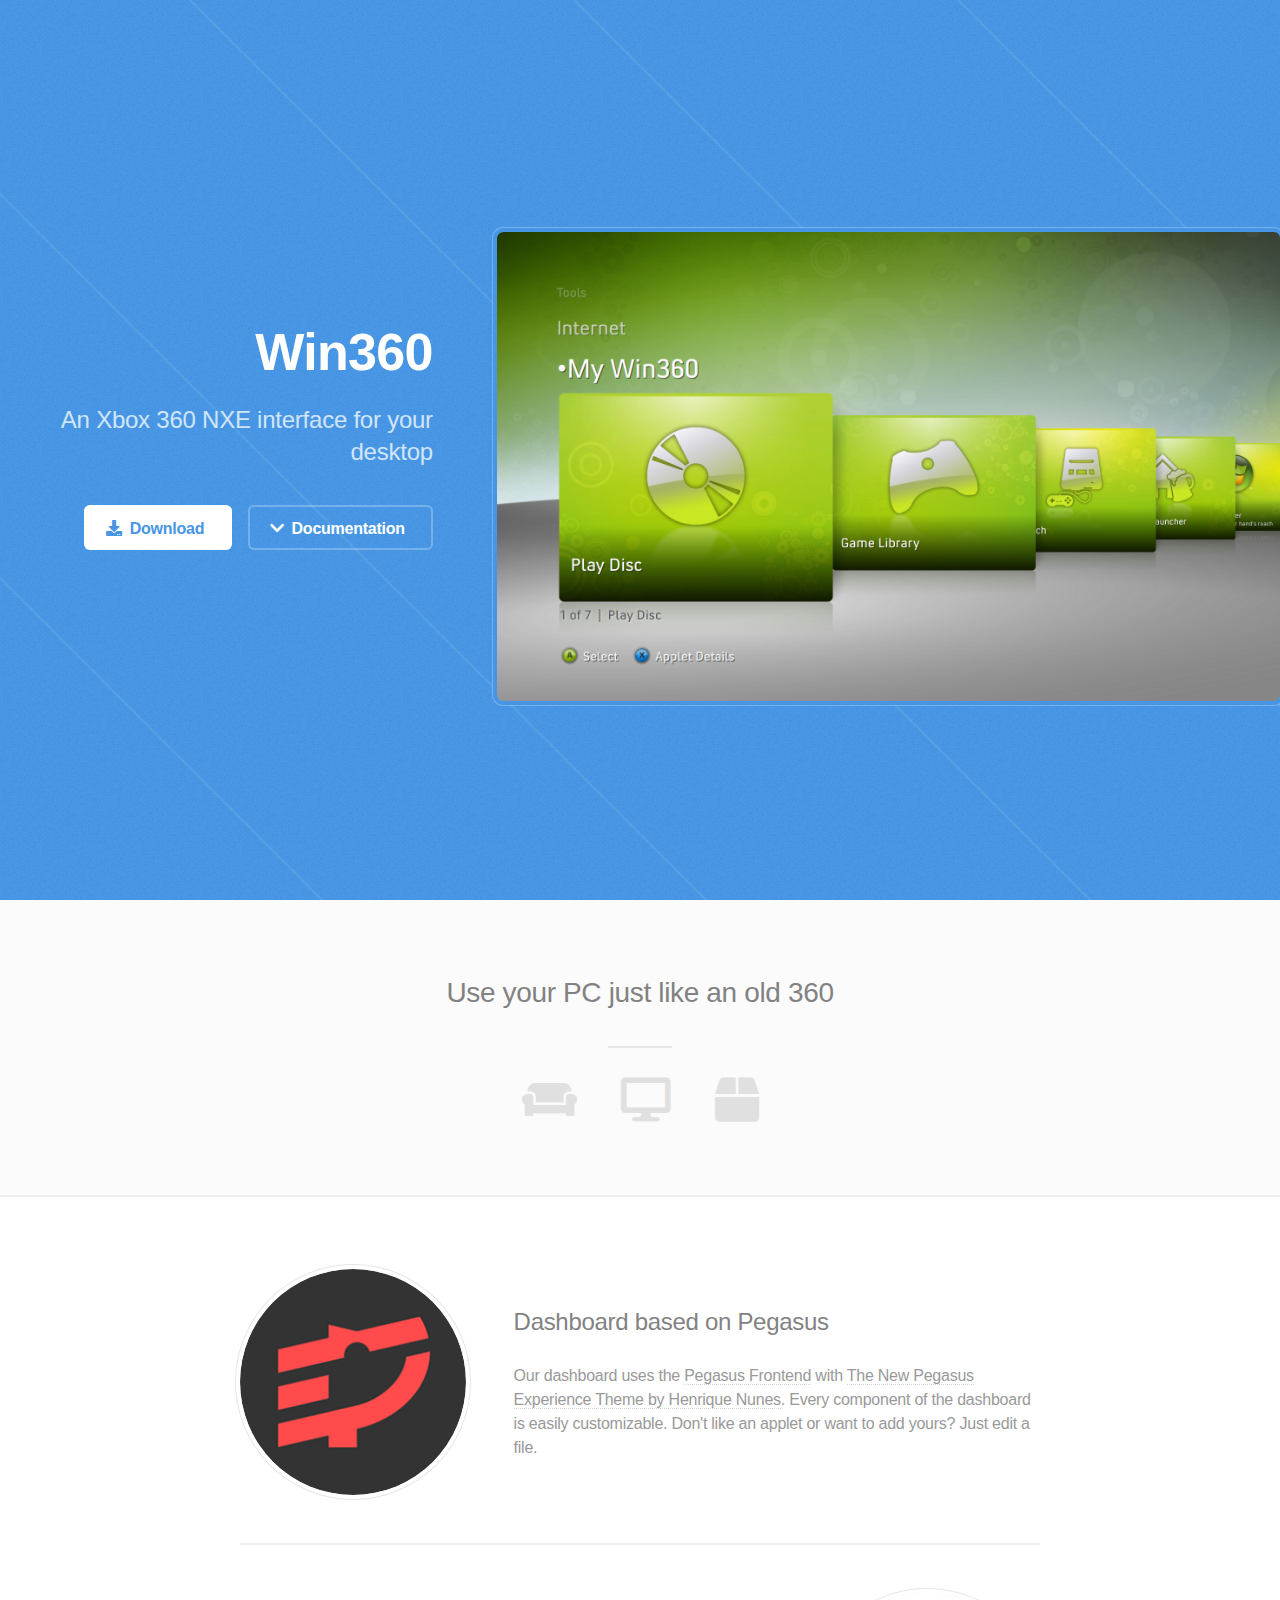
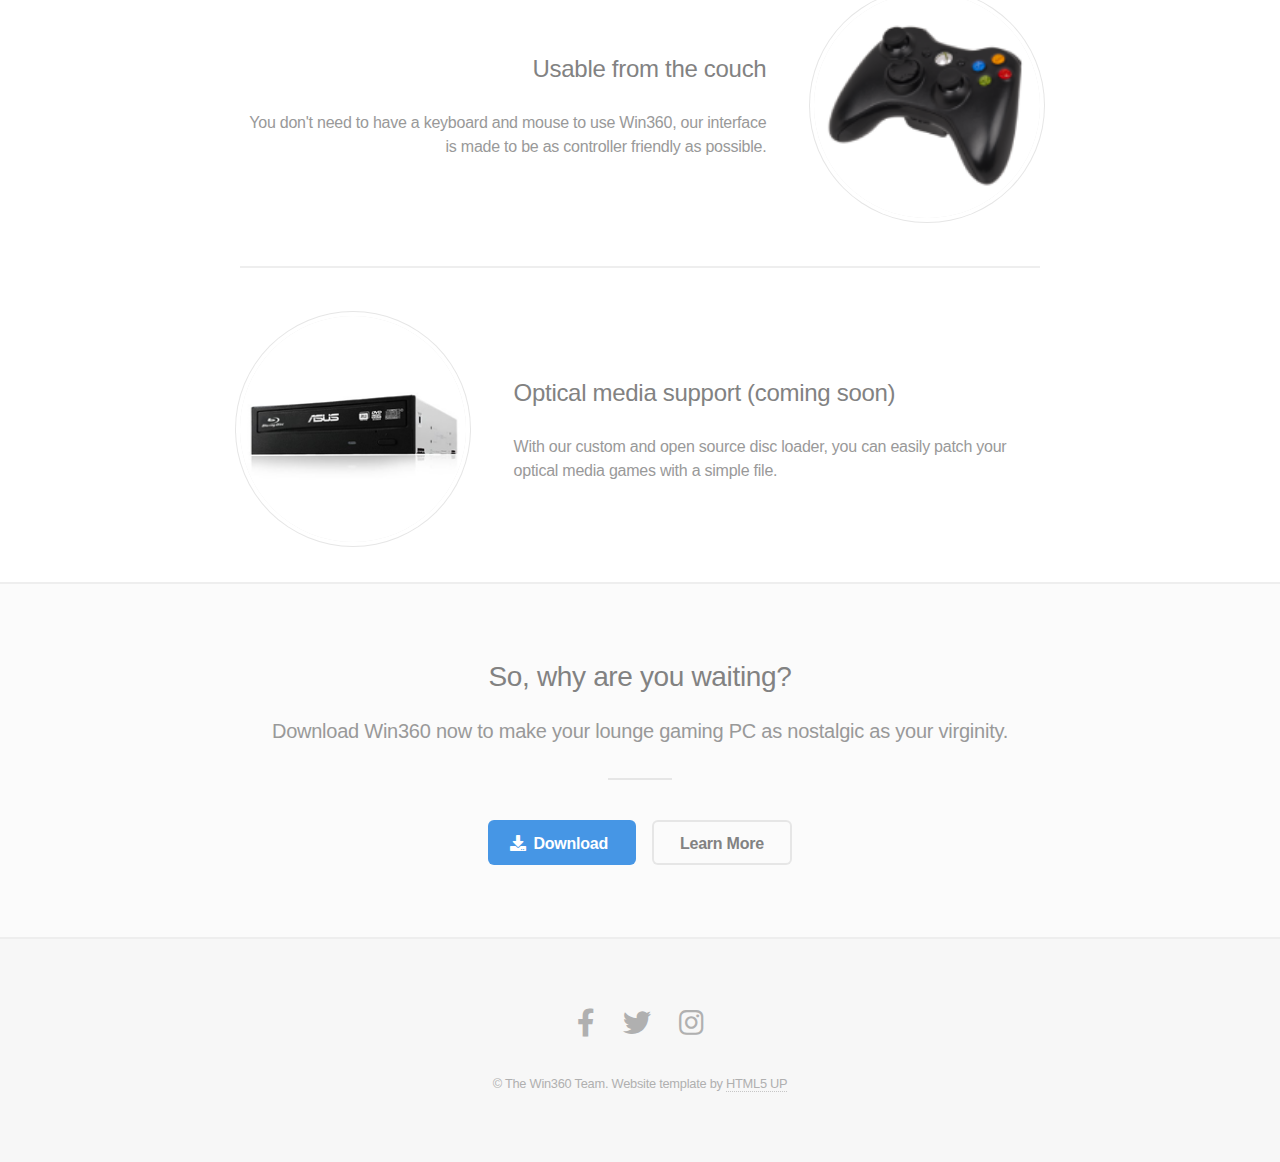
<file: index.html>
<!DOCTYPE HTML>
<!--
	Fractal by HTML5 UP
	html5up.net | @ajlkn
	Free for personal and commercial use under the CCA 3.0 license (html5up.net/license)
-->
<html>
	<head>
		<title>Win360</title>
		<meta charset="utf-8" />
		<meta name="viewport" content="width=device-width, initial-scale=1, user-scalable=no" />
		<link rel="stylesheet" href="assets/css/main.css" />
		<noscript><link rel="stylesheet" href="assets/css/noscript.css" /></noscript>
	</head>
	<body class="is-preload">

		<!-- Header -->
			<header id="header">
				<div class="content">
					<h1><a href="#">Win360</a></h1>
					<p>An Xbox 360 NXE interface for your desktop</p>
					<ul class="actions">
						<li><a href="https://github.com/Win-360/Win360/releases" class="button primary icon solid fa-download">Download</a></li>
						<li><a href="https://docs.win360.eu.org" class="button icon solid fa-chevron-down scrolly">Documentation</a></li>
					</ul>
				</div>
				<div class="image"><div class="inner"><img src="images/dash.png" alt="NXE Dashboard" height="469" /></div></div>
			</header>

		<!-- One -->
			<section id="one" class="wrapper style2 special">
				<header class="major">
					<h2>Use your PC just like an old 360</h2>
				</header>
				<ul class="icons major">
					<li><span class="icon solid fa-couch"><span class="label">On your living room</span></span></li>
					<li><span class="icon solid fa-desktop"><span class="label">On your desk setup</span></span></li>
					<li><span class="icon solid fa-box"><span class="label">On your projects</span></span></li>
				</ul>
			</section>

		<!-- Two -->
			<section id="two" class="wrapper">
				<div class="inner alt">
					<section class="spotlight">
						<div class="image"><img src="images/pegasus.png" alt="The Pegasus Frontend logo" /></div>
						<div class="content">
							<h3>Dashboard based on Pegasus</h3>
							<p>Our dashboard uses the <a href="https://pegasus-frontend.org/" target="_blank">Pegasus Frontend</a> with <a href="https://github.com/riquenunes/pegasus-theme-npe" target="_blank">The New Pegasus Experience Theme by Henrique Nunes</a>. Every component of the dashboard is easily customizable. Don't like an applet or want to add yours? Just edit a file.</p>
						</div>
					</section>
					<section class="spotlight">
						<div class="image"><img src="images/controller.png" alt="An Xbox 360 controller" /></div>
						<div class="content">
							<h3>Usable from the couch</h3>
							<p>You don't need to have a keyboard and mouse to use Win360, our interface is made to be as controller friendly as possible.</p>
						</div>
					</section>
					<section class="spotlight">
						<div class="image"><img src="images/shit.png" alt="An optical media drive" /></div>
						<div class="content">
							<h3>Optical media support (coming soon)</h3>
							<p>With our custom and open source disc loader, you can easily patch your optical media games with a simple file.</p>
						</div>
					</section>
					<!--
					<section class="special">
						<ul class="icons labeled">
							<li><span class="icon solid fa-camera-retro"><span class="label">Ipsum lorem accumsan</span></span></li>
							<li><span class="icon solid fa-sync"><span class="label">Sed vehicula elementum</span></span></li>
							<li><span class="icon solid fa-cloud"><span class="label">Elit fusce consequat</span></span></li>
							<li><span class="icon solid fa-code"><span class="label">Lorem nullam tempus</span></span></li>
							<li><span class="icon solid fa-desktop"><span class="label">Adipiscing amet sapien</span></span></li>
						</ul>
					</section>
					-->
				</div>
			</section>

		<!-- Three -->
			<section id="three" class="wrapper style2 special">
				<header class="major">
					<h2>So, why are you waiting?</h2>
					<p>Download Win360 now to make your lounge gaming PC as nostalgic as your virginity.</p>
				</header>
				<ul class="actions special">
					<li><a href="#" class="button primary icon solid fa-download">Download</a></li>
					<li><a href="#" class="button">Learn More</a></li>
				</ul>
			</section>

		<!-- Four -->
		<!--
			<section id="four" class="wrapper">
				<div class="inner">

					<header class="major">
						<h2>Elements</h2>
					</header>

					<section>
						<h4>Text</h4>
						<p>This is <b>bold</b> and this is <strong>strong</strong>. This is <i>italic</i> and this is <em>emphasized</em>.
						This is <sup>superscript</sup> text and this is <sub>subscript</sub> text.
						This is <u>underlined</u> and this is code: <code>for (;;) { ... }</code>. Finally, <a href="#">this is a link</a>.</p>
						<hr />
						<header>
							<h4>Heading with a Subtitle</h4>
							<p>Lorem ipsum dolor sit amet nullam id egestas urna aliquam</p>
						</header>
						<p>Nunc lacinia ante nunc ac lobortis. Interdum adipiscing gravida odio porttitor sem non mi integer non faucibus ornare mi ut ante amet placerat aliquet. Volutpat eu sed ante lacinia sapien lorem accumsan varius montes viverra nibh in adipiscing blandit tempus accumsan.</p>
						<header>
							<h5>Heading with a Subtitle</h5>
							<p>Lorem ipsum dolor sit amet nullam id egestas urna aliquam</p>
						</header>
						<p>Nunc lacinia ante nunc ac lobortis. Interdum adipiscing gravida odio porttitor sem non mi integer non faucibus ornare mi ut ante amet placerat aliquet. Volutpat eu sed ante lacinia sapien lorem accumsan varius montes viverra nibh in adipiscing blandit tempus accumsan.</p>
						<hr />
						<h2>Heading Level 2</h2>
						<h3>Heading Level 3</h3>
						<h4>Heading Level 4</h4>
						<h5>Heading Level 5</h5>
						<h6>Heading Level 6</h6>
						<hr />
						<h5>Blockquote</h5>
						<blockquote>Fringilla nisl. Donec accumsan interdum nisi, quis tincidunt felis sagittis eget tempus euismod. Vestibulum ante ipsum primis in faucibus vestibulum. Blandit adipiscing eu felis iaculis volutpat ac adipiscing accumsan faucibus. Vestibulum ante ipsum primis in faucibus lorem ipsum dolor sit amet nullam adipiscing eu felis.</blockquote>
						<h5>Preformatted</h5>
						<pre><code>i = 0;

while (!deck.isInOrder()) {
  print 'Iteration ' + i;
  deck.shuffle();
  i++;
}

print 'It took ' + i + ' iterations to sort the deck.';</code></pre>
					</section>

					<section>
						<h4>Lists</h4>
						<div class="row">
							<div class="col-6 col-12-medium">
								<h5>Unordered</h5>
								<ul>
									<li>Dolor pulvinar etiam.</li>
									<li>Sagittis adipiscing.</li>
									<li>Felis enim feugiat.</li>
								</ul>
								<h5>Alternate</h5>
								<ul class="alt">
									<li>Dolor pulvinar etiam.</li>
									<li>Sagittis adipiscing.</li>
									<li>Felis enim feugiat.</li>
								</ul>
							</div>
							<div class="col-6 col-12-medium">
								<h5>Ordered</h5>
								<ol>
									<li>Dolor pulvinar etiam.</li>
									<li>Etiam vel felis viverra.</li>
									<li>Felis enim feugiat.</li>
									<li>Dolor pulvinar etiam.</li>
									<li>Etiam vel felis lorem.</li>
									<li>Felis enim et feugiat.</li>
								</ol>
								<h5>Icons</h5>
								<ul class="icons">
									<li><a href="#" class="icon brands fa-twitter"><span class="label">Twitter</span></a></li>
									<li><a href="#" class="icon brands fa-facebook-f"><span class="label">Facebook</span></a></li>
									<li><a href="#" class="icon brands fa-instagram"><span class="label">Instagram</span></a></li>
									<li><a href="#" class="icon brands fa-github"><span class="label">Github</span></a></li>
								</ul>
							</div>
						</div>
						<h5>Actions</h5>
						<div class="row">
							<div class="col-6 col-12-medium">
								<ul class="actions">
									<li><a href="#" class="button primary">Default</a></li>
									<li><a href="#" class="button">Default</a></li>
								</ul>
								<ul class="actions small">
									<li><a href="#" class="button primary small">Small</a></li>
									<li><a href="#" class="button small">Small</a></li>
								</ul>
								<ul class="actions stacked">
									<li><a href="#" class="button primary">Default</a></li>
									<li><a href="#" class="button">Default</a></li>
								</ul>
								<ul class="actions stacked">
									<li><a href="#" class="button primary small">Small</a></li>
									<li><a href="#" class="button small">Small</a></li>
								</ul>
							</div>
							<div class="col-6 col-12-medium">
								<ul class="actions stacked">
									<li><a href="#" class="button primary fit">Default</a></li>
									<li><a href="#" class="button fit">Default</a></li>
								</ul>
								<ul class="actions stacked">
									<li><a href="#" class="button primary small fit">Small</a></li>
									<li><a href="#" class="button small fit">Small</a></li>
								</ul>
							</div>
						</div>
					</section>

					<section>
						<h4>Table</h4>
						<h5>Default</h5>
						<div class="table-wrapper">
							<table>
								<thead>
									<tr>
										<th>Name</th>
										<th>Description</th>
										<th>Price</th>
									</tr>
								</thead>
								<tbody>
									<tr>
										<td>Item One</td>
										<td>Ante turpis integer aliquet porttitor.</td>
										<td>29.99</td>
									</tr>
									<tr>
										<td>Item Two</td>
										<td>Vis ac commodo adipiscing arcu aliquet.</td>
										<td>19.99</td>
									</tr>
									<tr>
										<td>Item Three</td>
										<td> Morbi faucibus arcu accumsan lorem.</td>
										<td>29.99</td>
									</tr>
									<tr>
										<td>Item Four</td>
										<td>Vitae integer tempus condimentum.</td>
										<td>19.99</td>
									</tr>
									<tr>
										<td>Item Five</td>
										<td>Ante turpis integer aliquet porttitor.</td>
										<td>29.99</td>
									</tr>
								</tbody>
								<tfoot>
									<tr>
										<td colspan="2"></td>
										<td>100.00</td>
									</tr>
								</tfoot>
							</table>
						</div>

						<h5>Alternate</h5>
						<div class="table-wrapper">
							<table class="alt">
								<thead>
									<tr>
										<th>Name</th>
										<th>Description</th>
										<th>Price</th>
									</tr>
								</thead>
								<tbody>
									<tr>
										<td>Item One</td>
										<td>Ante turpis integer aliquet porttitor.</td>
										<td>29.99</td>
									</tr>
									<tr>
										<td>Item Two</td>
										<td>Vis ac commodo adipiscing arcu aliquet.</td>
										<td>19.99</td>
									</tr>
									<tr>
										<td>Item Three</td>
										<td> Morbi faucibus arcu accumsan lorem.</td>
										<td>29.99</td>
									</tr>
									<tr>
										<td>Item Four</td>
										<td>Vitae integer tempus condimentum.</td>
										<td>19.99</td>
									</tr>
									<tr>
										<td>Item Five</td>
										<td>Ante turpis integer aliquet porttitor.</td>
										<td>29.99</td>
									</tr>
								</tbody>
								<tfoot>
									<tr>
										<td colspan="2"></td>
										<td>100.00</td>
									</tr>
								</tfoot>
							</table>
						</div>
					</section>

					<section>
						<h4>Buttons</h4>
						<ul class="actions">
							<li><a href="#" class="button primary">Primary</a></li>
							<li><a href="#" class="button">Default</a></li>
						</ul>
						<ul class="actions">
							<li><a href="#" class="button large">Large</a></li>
							<li><a href="#" class="button">Default</a></li>
							<li><a href="#" class="button small">Small</a></li>
						</ul>
						<ul class="actions fit">
							<li><a href="#" class="button fit">Fit</a></li>
							<li><a href="#" class="button primary fit">Fit</a></li>
							<li><a href="#" class="button fit">Fit</a></li>
						</ul>
						<ul class="actions fit small">
							<li><a href="#" class="button primary fit small">Fit + Small</a></li>
							<li><a href="#" class="button fit small">Fit + Small</a></li>
							<li><a href="#" class="button primary fit small">Fit + Small</a></li>
						</ul>
						<ul class="actions">
							<li><a href="#" class="button primary icon solid fa-download">Icon</a></li>
							<li><a href="#" class="button icon solid fa-download">Icon</a></li>
						</ul>
						<ul class="actions">
							<li><span class="button primary disabled">Disabled</span></li>
							<li><span class="button disabled">Disabled</span></li>
						</ul>
					</section>

					<section>
						<h4>Form</h4>
						<form method="post" action="#">
							<div class="row gtr-uniform">
								<div class="col-6 col-12-xsmall">
									<input type="text" name="demo-name" id="demo-name" value="" placeholder="Name" />
								</div>
								<div class="col-6 col-12-xsmall">
									<input type="email" name="demo-email" id="demo-email" value="" placeholder="Email" />
								</div>
								<div class="col-12">
									<select name="demo-category" id="demo-category">
										<option value="">- Category -</option>
										<option value="1">Manufacturing</option>
										<option value="1">Shipping</option>
										<option value="1">Administration</option>
										<option value="1">Human Resources</option>
									</select>
								</div>
								<div class="col-4 col-12-small">
									<input type="radio" id="demo-priority-low" name="demo-priority" checked>
									<label for="demo-priority-low">Low</label>
								</div>
								<div class="col-4 col-12-small">
									<input type="radio" id="demo-priority-normal" name="demo-priority">
									<label for="demo-priority-normal">Normal</label>
								</div>
								<div class="col-4 col-12-small">
									<input type="radio" id="demo-priority-high" name="demo-priority">
									<label for="demo-priority-high">High</label>
								</div>
								<div class="col-6 col-12-small">
									<input type="checkbox" id="demo-copy" name="demo-copy">
									<label for="demo-copy">Email me a copy</label>
								</div>
								<div class="col-6 col-12-small">
									<input type="checkbox" id="demo-human" name="demo-human" checked>
									<label for="demo-human">Not a robot</label>
								</div>
								<div class="col-12">
									<textarea name="demo-message" id="demo-message" placeholder="Enter your message" rows="6"></textarea>
								</div>
								<div class="col-12">
									<ul class="actions">
										<li><input type="submit" value="Send Message" class="primary" /></li>
										<li><input type="reset" value="Reset" /></li>
									</ul>
								</div>
							</div>
						</form>
					</section>

					<section>
						<h4>Image</h4>
						<h5>Fit</h5>
						<div class="box alt">
							<div class="row gtr-uniform">
								<div class="col-12"><span class="image fit"><img src="images/pic04.jpg" alt="" /></span></div>
								<div class="col-4"><span class="image fit"><img src="images/pic01.jpg" alt="" /></span></div>
								<div class="col-4"><span class="image fit"><img src="images/pic02.jpg" alt="" /></span></div>
								<div class="col-4"><span class="image fit"><img src="images/pic03.jpg" alt="" /></span></div>
								<div class="col-4"><span class="image fit"><img src="images/pic02.jpg" alt="" /></span></div>
								<div class="col-4"><span class="image fit"><img src="images/pic03.jpg" alt="" /></span></div>
								<div class="col-4"><span class="image fit"><img src="images/pic01.jpg" alt="" /></span></div>
								<div class="col-4"><span class="image fit"><img src="images/pic03.jpg" alt="" /></span></div>
								<div class="col-4"><span class="image fit"><img src="images/pic01.jpg" alt="" /></span></div>
								<div class="col-4"><span class="image fit"><img src="images/pic02.jpg" alt="" /></span></div>
							</div>
						</div>
						<h5>Left &amp; Right</h5>
						<p><span class="image left"><img src="images/pic05.jpg" alt="" /></span>Fringilla nisl. Donec accumsan interdum nisi, quis tincidunt felis sagittis eget. tempus euismod. Vestibulum ante ipsum primis in faucibus vestibulum. Blandit adipiscing eu felis iaculis volutpat ac adipiscing accumsan eu faucibus. Integer ac pellentesque praesent tincidunt felis sagittis eget. tempus euismod. Vestibulum ante ipsum primis in faucibus vestibulum. Blandit adipiscing eu felis iaculis volutpat ac adipiscing accumsan eu faucibus. Integer ac pellentesque praesent. Donec accumsan interdum nisi, quis tincidunt felis sagittis eget. tempus euismod. Vestibulum ante ipsum primis in faucibus vestibulum. Blandit adipiscing eu felis iaculis volutpat ac adipiscing accumsan eu faucibus. Integer ac pellentesque praesent tincidunt felis sagittis eget. tempus euismod. Vestibulum ante ipsum primis in faucibus vestibulum. Blandit adipiscing eu felis iaculis volutpat ac adipiscing accumsan eu faucibus. Integer ac pellentesque praesent. Blandit adipiscing eu felis iaculis volutpat ac adipiscing accumsan eu faucibus. Integer ac pellentesque praesent tincidunt felis sagittis eget. tempus euismod. Vestibulum ante ipsum primis in faucibus vestibulum. Blandit adipiscing eu felis iaculis volutpat ac adipiscing accumsan eu faucibus. Integer ac pellentesque praesent.</p>
						<p><span class="image right"><img src="images/pic05.jpg" alt="" /></span>Fringilla nisl. Donec accumsan interdum nisi, quis tincidunt felis sagittis eget. tempus euismod. Vestibulum ante ipsum primis in faucibus vestibulum. Blandit adipiscing eu felis iaculis volutpat ac adipiscing accumsan eu faucibus. Integer ac pellentesque praesent tincidunt felis sagittis eget. tempus euismod. Vestibulum ante ipsum primis in faucibus vestibulum. Blandit adipiscing eu felis iaculis volutpat ac adipiscing accumsan eu faucibus. Integer ac pellentesque praesent. Donec accumsan interdum nisi, quis tincidunt felis sagittis eget. tempus euismod. Vestibulum ante ipsum primis in faucibus vestibulum. Blandit adipiscing eu felis iaculis volutpat ac adipiscing accumsan eu faucibus. Integer ac pellentesque praesent tincidunt felis sagittis eget. tempus euismod. Vestibulum ante ipsum primis in faucibus vestibulum. Blandit adipiscing eu felis iaculis volutpat ac adipiscing accumsan eu faucibus. Integer ac pellentesque praesent. Blandit adipiscing eu felis iaculis volutpat ac adipiscing accumsan eu faucibus. Integer ac pellentesque praesent tincidunt felis sagittis eget. tempus euismod. Vestibulum ante ipsum primis in faucibus vestibulum. Blandit adipiscing eu felis iaculis volutpat ac adipiscing accumsan eu faucibus. Integer ac pellentesque praesent.</p>
					</section>

				</div>
			</section>
		-->

		<!-- Footer -->
			<footer id="footer">
				<ul class="icons">
					<li><a href="#" class="icon brands fa-facebook-f"><span class="label">Facebook</span></a></li>
					<li><a href="#" class="icon brands fa-twitter"><span class="label">Twitter</span></a></li>
					<li><a href="#" class="icon brands fa-instagram"><span class="label">Instagram</span></a></li>
				</ul>
				<p class="copyright">&copy; The Win360 Team. Website template by <a href="http://html5up.net">HTML5 UP</a></p>
			</footer>

		<!-- Scripts -->
			<script src="assets/js/jquery.min.js"></script>
			<script src="assets/js/jquery.scrolly.min.js"></script>
			<script src="assets/js/browser.min.js"></script>
			<script src="assets/js/breakpoints.min.js"></script>
			<script src="assets/js/util.js"></script>
			<script src="assets/js/main.js"></script>

	</body>
</html>
</file>
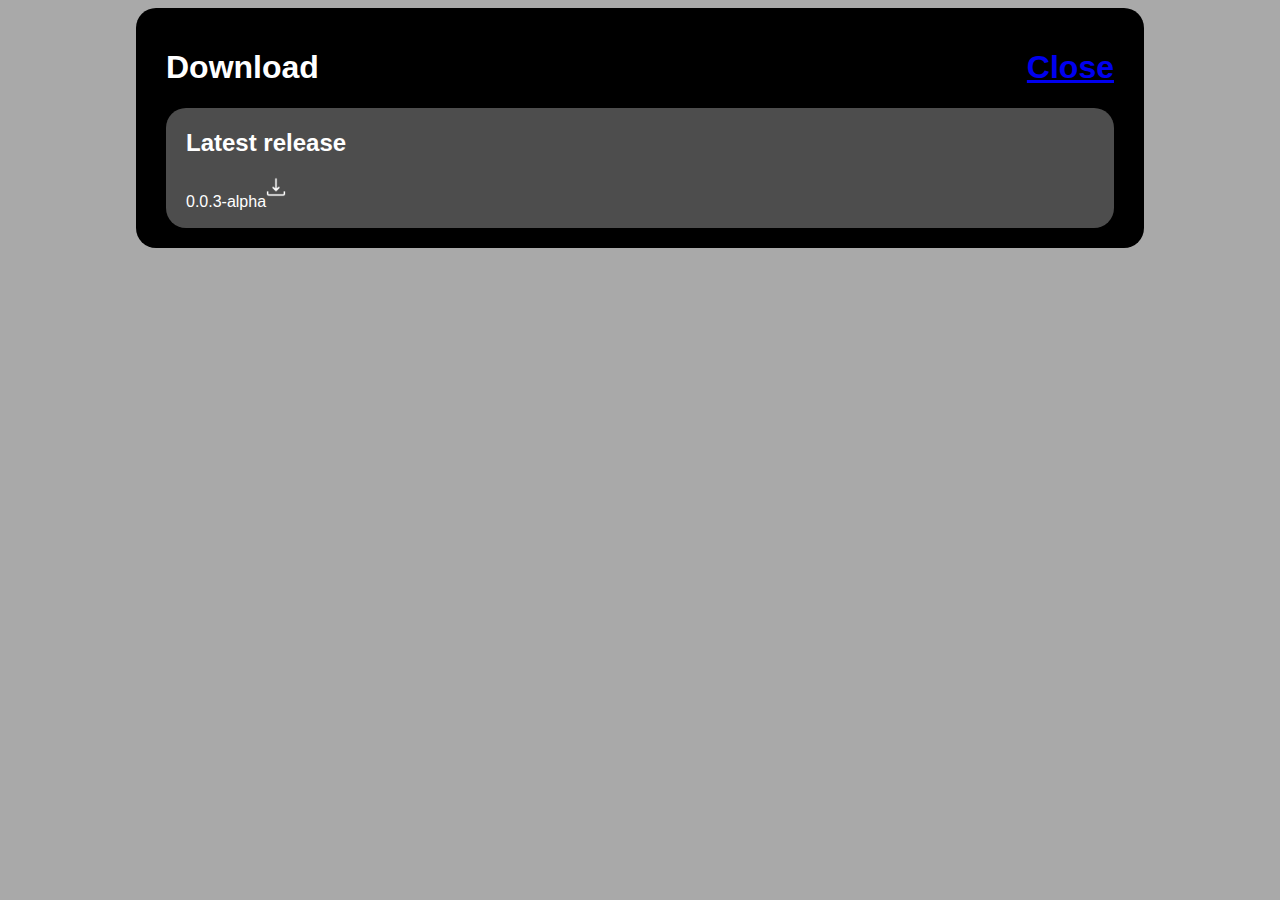
<file: download/index.html>
<!DOCTYPE html>
<html lang="en">
    <head>
        <meta charset="UTF-8">
        <meta name="viewport" content="width=device-width, initial-scale=1.0">
        <title>Download</title>
        <link rel="stylesheet" href="style.css">
    </head>
    <body>
        <div class="dialog">
            <div class="top">
                <h1 class="title">Download</h1>
                <a href="/"><h1>Close</h1></a>
            </div>
            <div class="latest">
                <h2>Latest release</h2>
                <div class="download">
                    <p>0.0.3-alpha</p>
                    <img src="img/setup.png" alt="Installation package" title="Setup" width="20px" height="20px">
                </div>
                
                
            </div>
        </div>
    </body>
</html>
</file>
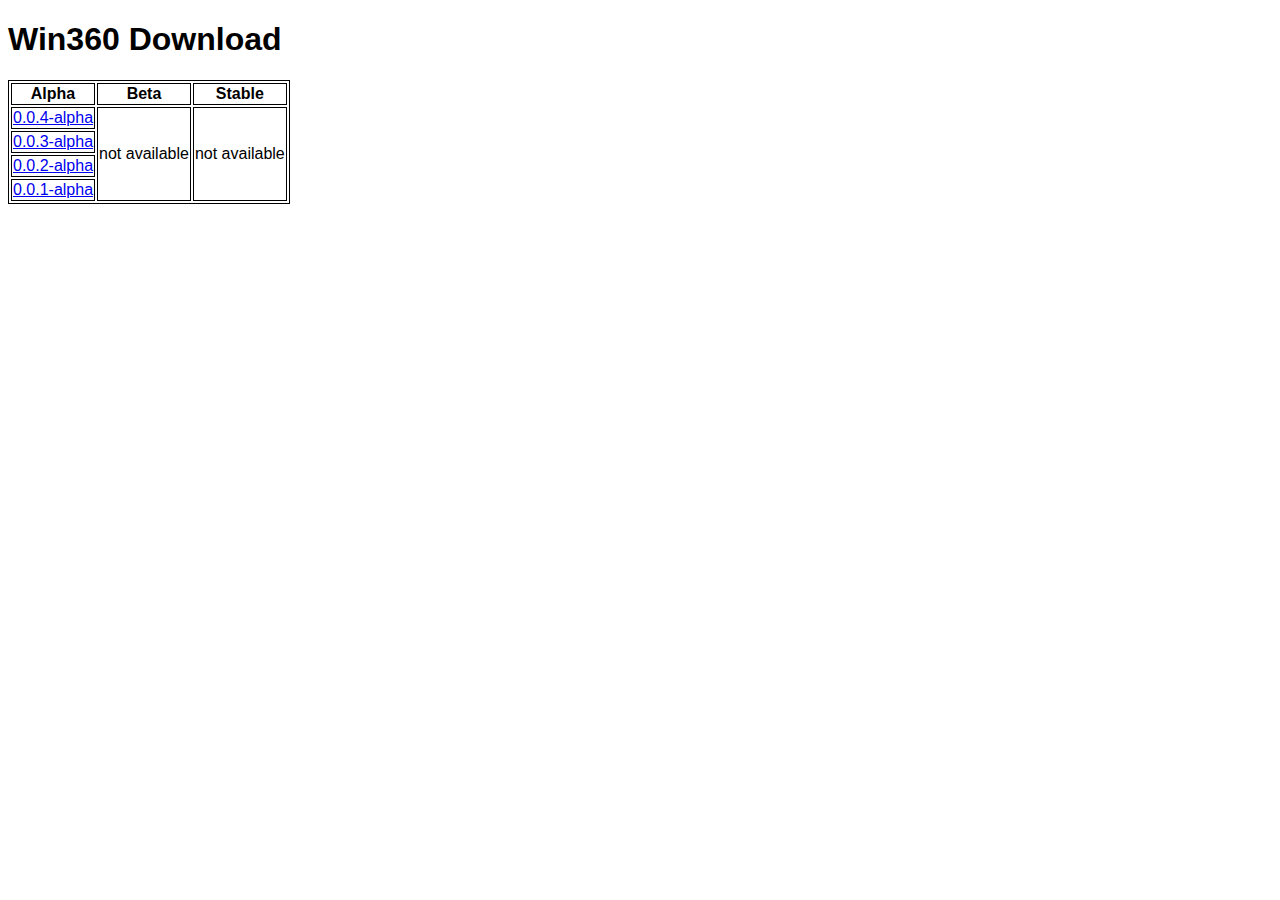
<file: download.html>
<!DOCTYPE html>
<html lang="en">
    <head>
        <meta charset="UTF-8">
        <meta name="viewport" content="width=device-width, initial-scale=1.0">
        <title>Win360 Download</title>
        <style>
            body{
                font-family: 'Segoe UI', Tahoma, Geneva, Verdana, sans-serif;
            }
            table, th, td{
                border: 1px solid black;
            }
        </style>
    </head>
    <body>
        <h1>Win360 Download</h1>
        <table>
            <tr>
                <th>Alpha</th>
                <th>Beta</th>
                <th>Stable</th>
            </tr>
            <tr>
                <td><a href="https://github.com/Win-360/Dashboard/releases/download/0.0.4-alpha/Win360_0.0.4-alpha_setup.exe">0.0.4-alpha</a></td>
                <td rowspan="4">not available</td>
                <td rowspan="4">not available</td>
            </tr>
            <tr>
                <td><a href="https://github.com/Win-360/Dashboard/releases/download/0.0.3-alpha/Win360_0.0.3-alpha_setup.exe">0.0.3-alpha</a></td>
            </tr>
            <tr>
                <td><a href="https://win360.discowd.com/r/Win360_0.0.2-alpha.zip">0.0.2-alpha</a></td>
            </tr>
            <tr>
                <td><a href="https://cdn.andrestork.eu.org/r/Win360_0.0.1-alpha.zip">0.0.1-alpha</a></td>
            </tr>
        </table>
    </body>
</html>
</file>
<file: assets/css/noscript.css>
/*
	Fractal by HTML5 UP
	html5up.net | @ajlkn
	Free for personal and commercial use under the CCA 3.0 license (html5up.net/license)
*/

/* Header */

	body.is-preload #header .content {
		-moz-transform: none;
		-webkit-transform: none;
		-ms-transform: none;
		transform: none;
		opacity: 1;
	}

	body.is-preload #header .image {
		-moz-transform: none;
		-webkit-transform: none;
		-ms-transform: none;
		transform: none;
		opacity: 1;
	}

		body.is-preload #header .image img {
			opacity: 1;
		}
</file>
<file: download/style.css>
body{
    background-color: darkgray;
    font-family: 'Convection UI', Verdana, Geneva, Tahoma, sans-serif;
}

.dialog{
    margin: auto;
    background-color: black;
    color: white;
    width: 75%;
    padding: 20px 30px;
    border-radius: 20px;
}

.top{
    display: flex;
}

.title{
    width: 100%;
}

.latest{
    background-color: rgba(255, 255, 255, 0.3);
    padding: 1px 20px;
    border-radius: 20px;
}

.download{
    display: flex;
}

.download p{
    padding: 0px 0px 0px 0px;
}
</file>
<file: assets/css/main.css>
@import url(fontawesome-all.min.css);

/*
	Fractal by HTML5 UP
	html5up.net | @ajlkn
	Free for personal and commercial use under the CCA 3.0 license (html5up.net/license)
*/

html, body, div, span, applet, object,
iframe, h1, h2, h3, h4, h5, h6, p, blockquote,
pre, a, abbr, acronym, address, big, cite,
code, del, dfn, em, img, ins, kbd, q, s, samp,
small, strike, strong, sub, sup, tt, var, b,
u, i, center, dl, dt, dd, ol, ul, li, fieldset,
form, label, legend, table, caption, tbody,
tfoot, thead, tr, th, td, article, aside,
canvas, details, embed, figure, figcaption,
footer, header, hgroup, menu, nav, output, ruby,
section, summary, time, mark, audio, video {
	margin: 0;
	padding: 0;
	border: 0;
	font-size: 100%;
	font: inherit;
	vertical-align: baseline;}

article, aside, details, figcaption, figure,
footer, header, hgroup, menu, nav, section {
	display: block;}

body {
	line-height: 1;
}

ol, ul {
	list-style: none;
}

blockquote, q {
	quotes: none;
}

	blockquote:before, blockquote:after, q:before, q:after {
		content: '';
		content: none;
	}

table {
	border-collapse: collapse;
	border-spacing: 0;
}

body {
	-webkit-text-size-adjust: none;
}

mark {
	background-color: transparent;
	color: inherit;
}

input::-moz-focus-inner {
	border: 0;
	padding: 0;
}

input, select, textarea {
	-moz-appearance: none;
	-webkit-appearance: none;
	-ms-appearance: none;
	appearance: none;
}

/* Basic */

	@-ms-viewport {
		width: device-width;
	}

	body {
		-ms-overflow-style: scrollbar;
	}

	@media screen and (max-width: 360px) {

		html, body {
			min-width: 320px;
		}

	}

	html {
		box-sizing: border-box;
	}

	*, *:before, *:after {
		box-sizing: inherit;
	}

	body {
		background: #ffffff;
	}

		body.is-preload *, body.is-preload *:before, body.is-preload *:after {
			-moz-animation: none !important;
			-webkit-animation: none !important;
			-ms-animation: none !important;
			animation: none !important;
			-moz-transition: none !important;
			-webkit-transition: none !important;
			-ms-transition: none !important;
			transition: none !important;
		}

/* Type */

	body {
		color: #999999;
	}

	html, input, select, textarea {
		font-size: 16pt;
	}

		@media screen and (max-width: 1680px) {

			html, input, select, textarea {
				font-size: 13pt;
			}

		}

		@media screen and (max-width: 1280px) {

			html, input, select, textarea {
				font-size: 12pt;
			}

		}

		@media screen and (max-width: 360px) {

			html, input, select, textarea {
				font-size: 11pt;
			}

		}

	body, input, select, textarea {
		font-family: Arial, Helvetica, sans-serif;
		font-weight: normal;
		line-height: 1.5em;
		letter-spacing: -0.015em;
	}

	a {
		-moz-transition: color 0.2s ease-in-out, border-bottom-color 0.2s ease-in-out;
		-webkit-transition: color 0.2s ease-in-out, border-bottom-color 0.2s ease-in-out;
		-ms-transition: color 0.2s ease-in-out, border-bottom-color 0.2s ease-in-out;
		transition: color 0.2s ease-in-out, border-bottom-color 0.2s ease-in-out;
		text-decoration: none;
		border-bottom: dotted 1px;
	}

		a:hover {
			border-bottom-color: transparent !important;
		}

	strong, b {
		font-weight: bold;
	}

	em, i {
		font-style: italic;
	}

	p {
		margin: 0 0 2em 0;
	}

	h1, h2, h3, h4, h5, h6 {
		font-weight: normal;
		line-height: 1em;
		margin: 0 0 1em 0;
		letter-spacing: -0.0125em;
	}

		h1 a, h2 a, h3 a, h4 a, h5 a, h6 a {
			color: inherit;
			text-decoration: none;
			border-bottom: none;
		}

		@media screen and (max-width: 980px) {

			h1 br, h2 br, h3 br, h4 br, h5 br, h6 br {
				display: none;
			}

		}

	h2 {
		font-size: 1.75em;
		line-height: 1.5em;
	}

	h3 {
		font-size: 1.5em;
		line-height: 1.5em;
	}

	h4 {
		font-size: 1.1em;
		line-height: 1.5em;
	}

	h5 {
		font-size: 0.9em;
		line-height: 1.5em;
	}

	h6 {
		font-size: 0.7em;
		line-height: 1.5em;
	}

	@media screen and (max-width: 736px) {

		h2 {
			font-size: 1.25em;
		}

		h3 {
			font-size: 1.2em;
		}

		h4 {
			font-size: 1em;
		}

	}

	sub {
		font-size: 0.8em;
		position: relative;
		top: 0.5em;
	}

	sup {
		font-size: 0.8em;
		position: relative;
		top: -0.5em;
	}

	blockquote {
		border-left-style: solid;
		border-left-width: 4px;
		font-style: italic;
		margin: 0 0 2em 0;
		padding: 0.5em 0 0.5em 2em;
	}

	code {
		border-radius: 6px;
		border-style: solid;
		border-width: 1px;
		font-family: "Courier New", monospace;
		font-size: 0.9em;
		margin: 0 0.25em;
		padding: 0.25em 0.65em;
	}

	pre {
		-webkit-overflow-scrolling: touch;
		font-family: "Courier New", monospace;
		font-size: 0.9em;
		margin: 0 0 2em 0;
	}

		pre code {
			display: block;
			line-height: 1.75em;
			padding: 1em 1.5em;
			overflow-x: auto;
		}

	hr {
		border: 0;
		border-bottom-style: solid;
		border-bottom-width: 1px;
		margin: 2em 0;
	}

		hr.major {
			margin: 3em 0;
		}

	.align-left {
		text-align: left;
	}

	.align-center {
		text-align: center;
	}

	.align-right {
		text-align: right;
	}

	input, select, textarea {
		color: #999999;
	}

	a {
		color: inherit;
		border-bottom-color: #d6d6d6;
	}

		a:hover {
			color: #4696e5;
		}

	strong, b {
		color: #828282;
	}

	h1, h2, h3, h4, h5, h6 {
		color: #828282;
	}

	blockquote {
		border-left-color: #e6e6e6;
	}

	code {
		background: rgba(144, 144, 144, 0.075);
		border-color: #e6e6e6;
	}

	hr {
		border-bottom-color: #e6e6e6;
	}

/* Row */

	.row {
		display: flex;
		flex-wrap: wrap;
		box-sizing: border-box;
		align-items: stretch;
	}

		.row > * {
			box-sizing: border-box;
		}

		.row.gtr-uniform > * > :last-child {
			margin-bottom: 0;
		}

		.row.aln-left {
			justify-content: flex-start;
		}

		.row.aln-center {
			justify-content: center;
		}

		.row.aln-right {
			justify-content: flex-end;
		}

		.row.aln-top {
			align-items: flex-start;
		}

		.row.aln-middle {
			align-items: center;
		}

		.row.aln-bottom {
			align-items: flex-end;
		}

		.row > .imp {
			order: -1;
		}

		.row > .col-1 {
			width: 8.33333%;
		}

		.row > .off-1 {
			margin-left: 8.33333%;
		}

		.row > .col-2 {
			width: 16.66667%;
		}

		.row > .off-2 {
			margin-left: 16.66667%;
		}

		.row > .col-3 {
			width: 25%;
		}

		.row > .off-3 {
			margin-left: 25%;
		}

		.row > .col-4 {
			width: 33.33333%;
		}

		.row > .off-4 {
			margin-left: 33.33333%;
		}

		.row > .col-5 {
			width: 41.66667%;
		}

		.row > .off-5 {
			margin-left: 41.66667%;
		}

		.row > .col-6 {
			width: 50%;
		}

		.row > .off-6 {
			margin-left: 50%;
		}

		.row > .col-7 {
			width: 58.33333%;
		}

		.row > .off-7 {
			margin-left: 58.33333%;
		}

		.row > .col-8 {
			width: 66.66667%;
		}

		.row > .off-8 {
			margin-left: 66.66667%;
		}

		.row > .col-9 {
			width: 75%;
		}

		.row > .off-9 {
			margin-left: 75%;
		}

		.row > .col-10 {
			width: 83.33333%;
		}

		.row > .off-10 {
			margin-left: 83.33333%;
		}

		.row > .col-11 {
			width: 91.66667%;
		}

		.row > .off-11 {
			margin-left: 91.66667%;
		}

		.row > .col-12 {
			width: 100%;
		}

		.row > .off-12 {
			margin-left: 100%;
		}

		.row.gtr-0 {
			margin-top: 0;
			margin-left: 0em;
		}

			.row.gtr-0 > * {
				padding: 0 0 0 0em;
			}

			.row.gtr-0.gtr-uniform {
				margin-top: 0em;
			}

				.row.gtr-0.gtr-uniform > * {
					padding-top: 0em;
				}

		.row.gtr-25 {
			margin-top: 0;
			margin-left: -0.375em;
		}

			.row.gtr-25 > * {
				padding: 0 0 0 0.375em;
			}

			.row.gtr-25.gtr-uniform {
				margin-top: -0.375em;
			}

				.row.gtr-25.gtr-uniform > * {
					padding-top: 0.375em;
				}

		.row.gtr-50 {
			margin-top: 0;
			margin-left: -0.75em;
		}

			.row.gtr-50 > * {
				padding: 0 0 0 0.75em;
			}

			.row.gtr-50.gtr-uniform {
				margin-top: -0.75em;
			}

				.row.gtr-50.gtr-uniform > * {
					padding-top: 0.75em;
				}

		.row {
			margin-top: 0;
			margin-left: -1.5em;
		}

			.row > * {
				padding: 0 0 0 1.5em;
			}

			.row.gtr-uniform {
				margin-top: -1.5em;
			}

				.row.gtr-uniform > * {
					padding-top: 1.5em;
				}

		.row.gtr-150 {
			margin-top: 0;
			margin-left: -2.25em;
		}

			.row.gtr-150 > * {
				padding: 0 0 0 2.25em;
			}

			.row.gtr-150.gtr-uniform {
				margin-top: -2.25em;
			}

				.row.gtr-150.gtr-uniform > * {
					padding-top: 2.25em;
				}

		.row.gtr-200 {
			margin-top: 0;
			margin-left: -3em;
		}

			.row.gtr-200 > * {
				padding: 0 0 0 3em;
			}

			.row.gtr-200.gtr-uniform {
				margin-top: -3em;
			}

				.row.gtr-200.gtr-uniform > * {
					padding-top: 3em;
				}

		@media screen and (max-width: 1680px) {

			.row {
				display: flex;
				flex-wrap: wrap;
				box-sizing: border-box;
				align-items: stretch;
			}

				.row > * {
					box-sizing: border-box;
				}

				.row.gtr-uniform > * > :last-child {
					margin-bottom: 0;
				}

				.row.aln-left {
					justify-content: flex-start;
				}

				.row.aln-center {
					justify-content: center;
				}

				.row.aln-right {
					justify-content: flex-end;
				}

				.row.aln-top {
					align-items: flex-start;
				}

				.row.aln-middle {
					align-items: center;
				}

				.row.aln-bottom {
					align-items: flex-end;
				}

				.row > .imp-xlarge {
					order: -1;
				}

				.row > .col-1-xlarge {
					width: 8.33333%;
				}

				.row > .off-1-xlarge {
					margin-left: 8.33333%;
				}

				.row > .col-2-xlarge {
					width: 16.66667%;
				}

				.row > .off-2-xlarge {
					margin-left: 16.66667%;
				}

				.row > .col-3-xlarge {
					width: 25%;
				}

				.row > .off-3-xlarge {
					margin-left: 25%;
				}

				.row > .col-4-xlarge {
					width: 33.33333%;
				}

				.row > .off-4-xlarge {
					margin-left: 33.33333%;
				}

				.row > .col-5-xlarge {
					width: 41.66667%;
				}

				.row > .off-5-xlarge {
					margin-left: 41.66667%;
				}

				.row > .col-6-xlarge {
					width: 50%;
				}

				.row > .off-6-xlarge {
					margin-left: 50%;
				}

				.row > .col-7-xlarge {
					width: 58.33333%;
				}

				.row > .off-7-xlarge {
					margin-left: 58.33333%;
				}

				.row > .col-8-xlarge {
					width: 66.66667%;
				}

				.row > .off-8-xlarge {
					margin-left: 66.66667%;
				}

				.row > .col-9-xlarge {
					width: 75%;
				}

				.row > .off-9-xlarge {
					margin-left: 75%;
				}

				.row > .col-10-xlarge {
					width: 83.33333%;
				}

				.row > .off-10-xlarge {
					margin-left: 83.33333%;
				}

				.row > .col-11-xlarge {
					width: 91.66667%;
				}

				.row > .off-11-xlarge {
					margin-left: 91.66667%;
				}

				.row > .col-12-xlarge {
					width: 100%;
				}

				.row > .off-12-xlarge {
					margin-left: 100%;
				}

				.row.gtr-0 {
					margin-top: 0;
					margin-left: 0em;
				}

					.row.gtr-0 > * {
						padding: 0 0 0 0em;
					}

					.row.gtr-0.gtr-uniform {
						margin-top: 0em;
					}

						.row.gtr-0.gtr-uniform > * {
							padding-top: 0em;
						}

				.row.gtr-25 {
					margin-top: 0;
					margin-left: -0.375em;
				}

					.row.gtr-25 > * {
						padding: 0 0 0 0.375em;
					}

					.row.gtr-25.gtr-uniform {
						margin-top: -0.375em;
					}

						.row.gtr-25.gtr-uniform > * {
							padding-top: 0.375em;
						}

				.row.gtr-50 {
					margin-top: 0;
					margin-left: -0.75em;
				}

					.row.gtr-50 > * {
						padding: 0 0 0 0.75em;
					}

					.row.gtr-50.gtr-uniform {
						margin-top: -0.75em;
					}

						.row.gtr-50.gtr-uniform > * {
							padding-top: 0.75em;
						}

				.row {
					margin-top: 0;
					margin-left: -1.5em;
				}

					.row > * {
						padding: 0 0 0 1.5em;
					}

					.row.gtr-uniform {
						margin-top: -1.5em;
					}

						.row.gtr-uniform > * {
							padding-top: 1.5em;
						}

				.row.gtr-150 {
					margin-top: 0;
					margin-left: -2.25em;
				}

					.row.gtr-150 > * {
						padding: 0 0 0 2.25em;
					}

					.row.gtr-150.gtr-uniform {
						margin-top: -2.25em;
					}

						.row.gtr-150.gtr-uniform > * {
							padding-top: 2.25em;
						}

				.row.gtr-200 {
					margin-top: 0;
					margin-left: -3em;
				}

					.row.gtr-200 > * {
						padding: 0 0 0 3em;
					}

					.row.gtr-200.gtr-uniform {
						margin-top: -3em;
					}

						.row.gtr-200.gtr-uniform > * {
							padding-top: 3em;
						}

		}

		@media screen and (max-width: 1280px) {

			.row {
				display: flex;
				flex-wrap: wrap;
				box-sizing: border-box;
				align-items: stretch;
			}

				.row > * {
					box-sizing: border-box;
				}

				.row.gtr-uniform > * > :last-child {
					margin-bottom: 0;
				}

				.row.aln-left {
					justify-content: flex-start;
				}

				.row.aln-center {
					justify-content: center;
				}

				.row.aln-right {
					justify-content: flex-end;
				}

				.row.aln-top {
					align-items: flex-start;
				}

				.row.aln-middle {
					align-items: center;
				}

				.row.aln-bottom {
					align-items: flex-end;
				}

				.row > .imp-large {
					order: -1;
				}

				.row > .col-1-large {
					width: 8.33333%;
				}

				.row > .off-1-large {
					margin-left: 8.33333%;
				}

				.row > .col-2-large {
					width: 16.66667%;
				}

				.row > .off-2-large {
					margin-left: 16.66667%;
				}

				.row > .col-3-large {
					width: 25%;
				}

				.row > .off-3-large {
					margin-left: 25%;
				}

				.row > .col-4-large {
					width: 33.33333%;
				}

				.row > .off-4-large {
					margin-left: 33.33333%;
				}

				.row > .col-5-large {
					width: 41.66667%;
				}

				.row > .off-5-large {
					margin-left: 41.66667%;
				}

				.row > .col-6-large {
					width: 50%;
				}

				.row > .off-6-large {
					margin-left: 50%;
				}

				.row > .col-7-large {
					width: 58.33333%;
				}

				.row > .off-7-large {
					margin-left: 58.33333%;
				}

				.row > .col-8-large {
					width: 66.66667%;
				}

				.row > .off-8-large {
					margin-left: 66.66667%;
				}

				.row > .col-9-large {
					width: 75%;
				}

				.row > .off-9-large {
					margin-left: 75%;
				}

				.row > .col-10-large {
					width: 83.33333%;
				}

				.row > .off-10-large {
					margin-left: 83.33333%;
				}

				.row > .col-11-large {
					width: 91.66667%;
				}

				.row > .off-11-large {
					margin-left: 91.66667%;
				}

				.row > .col-12-large {
					width: 100%;
				}

				.row > .off-12-large {
					margin-left: 100%;
				}

				.row.gtr-0 {
					margin-top: 0;
					margin-left: 0em;
				}

					.row.gtr-0 > * {
						padding: 0 0 0 0em;
					}

					.row.gtr-0.gtr-uniform {
						margin-top: 0em;
					}

						.row.gtr-0.gtr-uniform > * {
							padding-top: 0em;
						}

				.row.gtr-25 {
					margin-top: 0;
					margin-left: -0.375em;
				}

					.row.gtr-25 > * {
						padding: 0 0 0 0.375em;
					}

					.row.gtr-25.gtr-uniform {
						margin-top: -0.375em;
					}

						.row.gtr-25.gtr-uniform > * {
							padding-top: 0.375em;
						}

				.row.gtr-50 {
					margin-top: 0;
					margin-left: -0.75em;
				}

					.row.gtr-50 > * {
						padding: 0 0 0 0.75em;
					}

					.row.gtr-50.gtr-uniform {
						margin-top: -0.75em;
					}

						.row.gtr-50.gtr-uniform > * {
							padding-top: 0.75em;
						}

				.row {
					margin-top: 0;
					margin-left: -1.5em;
				}

					.row > * {
						padding: 0 0 0 1.5em;
					}

					.row.gtr-uniform {
						margin-top: -1.5em;
					}

						.row.gtr-uniform > * {
							padding-top: 1.5em;
						}

				.row.gtr-150 {
					margin-top: 0;
					margin-left: -2.25em;
				}

					.row.gtr-150 > * {
						padding: 0 0 0 2.25em;
					}

					.row.gtr-150.gtr-uniform {
						margin-top: -2.25em;
					}

						.row.gtr-150.gtr-uniform > * {
							padding-top: 2.25em;
						}

				.row.gtr-200 {
					margin-top: 0;
					margin-left: -3em;
				}

					.row.gtr-200 > * {
						padding: 0 0 0 3em;
					}

					.row.gtr-200.gtr-uniform {
						margin-top: -3em;
					}

						.row.gtr-200.gtr-uniform > * {
							padding-top: 3em;
						}

		}

		@media screen and (max-width: 980px) {

			.row {
				display: flex;
				flex-wrap: wrap;
				box-sizing: border-box;
				align-items: stretch;
			}

				.row > * {
					box-sizing: border-box;
				}

				.row.gtr-uniform > * > :last-child {
					margin-bottom: 0;
				}

				.row.aln-left {
					justify-content: flex-start;
				}

				.row.aln-center {
					justify-content: center;
				}

				.row.aln-right {
					justify-content: flex-end;
				}

				.row.aln-top {
					align-items: flex-start;
				}

				.row.aln-middle {
					align-items: center;
				}

				.row.aln-bottom {
					align-items: flex-end;
				}

				.row > .imp-medium {
					order: -1;
				}

				.row > .col-1-medium {
					width: 8.33333%;
				}

				.row > .off-1-medium {
					margin-left: 8.33333%;
				}

				.row > .col-2-medium {
					width: 16.66667%;
				}

				.row > .off-2-medium {
					margin-left: 16.66667%;
				}

				.row > .col-3-medium {
					width: 25%;
				}

				.row > .off-3-medium {
					margin-left: 25%;
				}

				.row > .col-4-medium {
					width: 33.33333%;
				}

				.row > .off-4-medium {
					margin-left: 33.33333%;
				}

				.row > .col-5-medium {
					width: 41.66667%;
				}

				.row > .off-5-medium {
					margin-left: 41.66667%;
				}

				.row > .col-6-medium {
					width: 50%;
				}

				.row > .off-6-medium {
					margin-left: 50%;
				}

				.row > .col-7-medium {
					width: 58.33333%;
				}

				.row > .off-7-medium {
					margin-left: 58.33333%;
				}

				.row > .col-8-medium {
					width: 66.66667%;
				}

				.row > .off-8-medium {
					margin-left: 66.66667%;
				}

				.row > .col-9-medium {
					width: 75%;
				}

				.row > .off-9-medium {
					margin-left: 75%;
				}

				.row > .col-10-medium {
					width: 83.33333%;
				}

				.row > .off-10-medium {
					margin-left: 83.33333%;
				}

				.row > .col-11-medium {
					width: 91.66667%;
				}

				.row > .off-11-medium {
					margin-left: 91.66667%;
				}

				.row > .col-12-medium {
					width: 100%;
				}

				.row > .off-12-medium {
					margin-left: 100%;
				}

				.row.gtr-0 {
					margin-top: 0;
					margin-left: 0em;
				}

					.row.gtr-0 > * {
						padding: 0 0 0 0em;
					}

					.row.gtr-0.gtr-uniform {
						margin-top: 0em;
					}

						.row.gtr-0.gtr-uniform > * {
							padding-top: 0em;
						}

				.row.gtr-25 {
					margin-top: 0;
					margin-left: -0.375em;
				}

					.row.gtr-25 > * {
						padding: 0 0 0 0.375em;
					}

					.row.gtr-25.gtr-uniform {
						margin-top: -0.375em;
					}

						.row.gtr-25.gtr-uniform > * {
							padding-top: 0.375em;
						}

				.row.gtr-50 {
					margin-top: 0;
					margin-left: -0.75em;
				}

					.row.gtr-50 > * {
						padding: 0 0 0 0.75em;
					}

					.row.gtr-50.gtr-uniform {
						margin-top: -0.75em;
					}

						.row.gtr-50.gtr-uniform > * {
							padding-top: 0.75em;
						}

				.row {
					margin-top: 0;
					margin-left: -1.5em;
				}

					.row > * {
						padding: 0 0 0 1.5em;
					}

					.row.gtr-uniform {
						margin-top: -1.5em;
					}

						.row.gtr-uniform > * {
							padding-top: 1.5em;
						}

				.row.gtr-150 {
					margin-top: 0;
					margin-left: -2.25em;
				}

					.row.gtr-150 > * {
						padding: 0 0 0 2.25em;
					}

					.row.gtr-150.gtr-uniform {
						margin-top: -2.25em;
					}

						.row.gtr-150.gtr-uniform > * {
							padding-top: 2.25em;
						}

				.row.gtr-200 {
					margin-top: 0;
					margin-left: -3em;
				}

					.row.gtr-200 > * {
						padding: 0 0 0 3em;
					}

					.row.gtr-200.gtr-uniform {
						margin-top: -3em;
					}

						.row.gtr-200.gtr-uniform > * {
							padding-top: 3em;
						}

		}

		@media screen and (max-width: 736px) {

			.row {
				display: flex;
				flex-wrap: wrap;
				box-sizing: border-box;
				align-items: stretch;
			}

				.row > * {
					box-sizing: border-box;
				}

				.row.gtr-uniform > * > :last-child {
					margin-bottom: 0;
				}

				.row.aln-left {
					justify-content: flex-start;
				}

				.row.aln-center {
					justify-content: center;
				}

				.row.aln-right {
					justify-content: flex-end;
				}

				.row.aln-top {
					align-items: flex-start;
				}

				.row.aln-middle {
					align-items: center;
				}

				.row.aln-bottom {
					align-items: flex-end;
				}

				.row > .imp-small {
					order: -1;
				}

				.row > .col-1-small {
					width: 8.33333%;
				}

				.row > .off-1-small {
					margin-left: 8.33333%;
				}

				.row > .col-2-small {
					width: 16.66667%;
				}

				.row > .off-2-small {
					margin-left: 16.66667%;
				}

				.row > .col-3-small {
					width: 25%;
				}

				.row > .off-3-small {
					margin-left: 25%;
				}

				.row > .col-4-small {
					width: 33.33333%;
				}

				.row > .off-4-small {
					margin-left: 33.33333%;
				}

				.row > .col-5-small {
					width: 41.66667%;
				}

				.row > .off-5-small {
					margin-left: 41.66667%;
				}

				.row > .col-6-small {
					width: 50%;
				}

				.row > .off-6-small {
					margin-left: 50%;
				}

				.row > .col-7-small {
					width: 58.33333%;
				}

				.row > .off-7-small {
					margin-left: 58.33333%;
				}

				.row > .col-8-small {
					width: 66.66667%;
				}

				.row > .off-8-small {
					margin-left: 66.66667%;
				}

				.row > .col-9-small {
					width: 75%;
				}

				.row > .off-9-small {
					margin-left: 75%;
				}

				.row > .col-10-small {
					width: 83.33333%;
				}

				.row > .off-10-small {
					margin-left: 83.33333%;
				}

				.row > .col-11-small {
					width: 91.66667%;
				}

				.row > .off-11-small {
					margin-left: 91.66667%;
				}

				.row > .col-12-small {
					width: 100%;
				}

				.row > .off-12-small {
					margin-left: 100%;
				}

				.row.gtr-0 {
					margin-top: 0;
					margin-left: 0em;
				}

					.row.gtr-0 > * {
						padding: 0 0 0 0em;
					}

					.row.gtr-0.gtr-uniform {
						margin-top: 0em;
					}

						.row.gtr-0.gtr-uniform > * {
							padding-top: 0em;
						}

				.row.gtr-25 {
					margin-top: 0;
					margin-left: -0.375em;
				}

					.row.gtr-25 > * {
						padding: 0 0 0 0.375em;
					}

					.row.gtr-25.gtr-uniform {
						margin-top: -0.375em;
					}

						.row.gtr-25.gtr-uniform > * {
							padding-top: 0.375em;
						}

				.row.gtr-50 {
					margin-top: 0;
					margin-left: -0.75em;
				}

					.row.gtr-50 > * {
						padding: 0 0 0 0.75em;
					}

					.row.gtr-50.gtr-uniform {
						margin-top: -0.75em;
					}

						.row.gtr-50.gtr-uniform > * {
							padding-top: 0.75em;
						}

				.row {
					margin-top: 0;
					margin-left: -1.5em;
				}

					.row > * {
						padding: 0 0 0 1.5em;
					}

					.row.gtr-uniform {
						margin-top: -1.5em;
					}

						.row.gtr-uniform > * {
							padding-top: 1.5em;
						}

				.row.gtr-150 {
					margin-top: 0;
					margin-left: -2.25em;
				}

					.row.gtr-150 > * {
						padding: 0 0 0 2.25em;
					}

					.row.gtr-150.gtr-uniform {
						margin-top: -2.25em;
					}

						.row.gtr-150.gtr-uniform > * {
							padding-top: 2.25em;
						}

				.row.gtr-200 {
					margin-top: 0;
					margin-left: -3em;
				}

					.row.gtr-200 > * {
						padding: 0 0 0 3em;
					}

					.row.gtr-200.gtr-uniform {
						margin-top: -3em;
					}

						.row.gtr-200.gtr-uniform > * {
							padding-top: 3em;
						}

		}

		@media screen and (max-width: 480px) {

			.row {
				display: flex;
				flex-wrap: wrap;
				box-sizing: border-box;
				align-items: stretch;
			}

				.row > * {
					box-sizing: border-box;
				}

				.row.gtr-uniform > * > :last-child {
					margin-bottom: 0;
				}

				.row.aln-left {
					justify-content: flex-start;
				}

				.row.aln-center {
					justify-content: center;
				}

				.row.aln-right {
					justify-content: flex-end;
				}

				.row.aln-top {
					align-items: flex-start;
				}

				.row.aln-middle {
					align-items: center;
				}

				.row.aln-bottom {
					align-items: flex-end;
				}

				.row > .imp-xsmall {
					order: -1;
				}

				.row > .col-1-xsmall {
					width: 8.33333%;
				}

				.row > .off-1-xsmall {
					margin-left: 8.33333%;
				}

				.row > .col-2-xsmall {
					width: 16.66667%;
				}

				.row > .off-2-xsmall {
					margin-left: 16.66667%;
				}

				.row > .col-3-xsmall {
					width: 25%;
				}

				.row > .off-3-xsmall {
					margin-left: 25%;
				}

				.row > .col-4-xsmall {
					width: 33.33333%;
				}

				.row > .off-4-xsmall {
					margin-left: 33.33333%;
				}

				.row > .col-5-xsmall {
					width: 41.66667%;
				}

				.row > .off-5-xsmall {
					margin-left: 41.66667%;
				}

				.row > .col-6-xsmall {
					width: 50%;
				}

				.row > .off-6-xsmall {
					margin-left: 50%;
				}

				.row > .col-7-xsmall {
					width: 58.33333%;
				}

				.row > .off-7-xsmall {
					margin-left: 58.33333%;
				}

				.row > .col-8-xsmall {
					width: 66.66667%;
				}

				.row > .off-8-xsmall {
					margin-left: 66.66667%;
				}

				.row > .col-9-xsmall {
					width: 75%;
				}

				.row > .off-9-xsmall {
					margin-left: 75%;
				}

				.row > .col-10-xsmall {
					width: 83.33333%;
				}

				.row > .off-10-xsmall {
					margin-left: 83.33333%;
				}

				.row > .col-11-xsmall {
					width: 91.66667%;
				}

				.row > .off-11-xsmall {
					margin-left: 91.66667%;
				}

				.row > .col-12-xsmall {
					width: 100%;
				}

				.row > .off-12-xsmall {
					margin-left: 100%;
				}

				.row.gtr-0 {
					margin-top: 0;
					margin-left: 0em;
				}

					.row.gtr-0 > * {
						padding: 0 0 0 0em;
					}

					.row.gtr-0.gtr-uniform {
						margin-top: 0em;
					}

						.row.gtr-0.gtr-uniform > * {
							padding-top: 0em;
						}

				.row.gtr-25 {
					margin-top: 0;
					margin-left: -0.375em;
				}

					.row.gtr-25 > * {
						padding: 0 0 0 0.375em;
					}

					.row.gtr-25.gtr-uniform {
						margin-top: -0.375em;
					}

						.row.gtr-25.gtr-uniform > * {
							padding-top: 0.375em;
						}

				.row.gtr-50 {
					margin-top: 0;
					margin-left: -0.75em;
				}

					.row.gtr-50 > * {
						padding: 0 0 0 0.75em;
					}

					.row.gtr-50.gtr-uniform {
						margin-top: -0.75em;
					}

						.row.gtr-50.gtr-uniform > * {
							padding-top: 0.75em;
						}

				.row {
					margin-top: 0;
					margin-left: -1.5em;
				}

					.row > * {
						padding: 0 0 0 1.5em;
					}

					.row.gtr-uniform {
						margin-top: -1.5em;
					}

						.row.gtr-uniform > * {
							padding-top: 1.5em;
						}

				.row.gtr-150 {
					margin-top: 0;
					margin-left: -2.25em;
				}

					.row.gtr-150 > * {
						padding: 0 0 0 2.25em;
					}

					.row.gtr-150.gtr-uniform {
						margin-top: -2.25em;
					}

						.row.gtr-150.gtr-uniform > * {
							padding-top: 2.25em;
						}

				.row.gtr-200 {
					margin-top: 0;
					margin-left: -3em;
				}

					.row.gtr-200 > * {
						padding: 0 0 0 3em;
					}

					.row.gtr-200.gtr-uniform {
						margin-top: -3em;
					}

						.row.gtr-200.gtr-uniform > * {
							padding-top: 3em;
						}

		}

/* Box */

	.box {
		border-radius: 6px;
		border: solid 1px #e6e6e6;
		margin-bottom: 2em;
		padding: 1.5em;
	}

		.box > :last-child,
		.box > :last-child > :last-child,
		.box > :last-child > :last-child > :last-child {
			margin-bottom: 0;
		}

		.box.alt {
			border: 0;
			border-radius: 0;
			padding: 0;
		}

/* Button */

	input[type="submit"],
	input[type="reset"],
	input[type="button"],
	button,
	.button {
		-moz-appearance: none;
		-webkit-appearance: none;
		-ms-appearance: none;
		appearance: none;
		-moz-transition: background-color 0.2s ease-in-out, color 0.2s ease-in-out;
		-webkit-transition: background-color 0.2s ease-in-out, color 0.2s ease-in-out;
		-ms-transition: background-color 0.2s ease-in-out, color 0.2s ease-in-out;
		transition: background-color 0.2s ease-in-out, color 0.2s ease-in-out;
		border-radius: 6px;
		border: 0;
		cursor: pointer;
		display: inline-block;
		font-weight: bold;
		height: 2.85em;
		line-height: 2.95em;
		padding: 0 1.75em;
		text-align: center;
		text-decoration: none;
		white-space: nowrap;
	}

		input[type="submit"].icon,
		input[type="reset"].icon,
		input[type="button"].icon,
		button.icon,
		.button.icon {
			padding-left: 1.35em;
		}

			input[type="submit"].icon:before,
			input[type="reset"].icon:before,
			input[type="button"].icon:before,
			button.icon:before,
			.button.icon:before {
				margin-right: 0.5em;
			}

		input[type="submit"].fit,
		input[type="reset"].fit,
		input[type="button"].fit,
		button.fit,
		.button.fit {
			width: 100%;
		}

		input[type="submit"].small,
		input[type="reset"].small,
		input[type="button"].small,
		button.small,
		.button.small {
			font-size: 0.8em;
		}

		input[type="submit"].large,
		input[type="reset"].large,
		input[type="button"].large,
		button.large,
		.button.large {
			font-size: 1.35em;
		}

		input[type="submit"].disabled, input[type="submit"]:disabled,
		input[type="reset"].disabled,
		input[type="reset"]:disabled,
		input[type="button"].disabled,
		input[type="button"]:disabled,
		button.disabled,
		button:disabled,
		.button.disabled,
		.button:disabled {
			pointer-events: none;
			cursor: default;
			opacity: 0.25;
		}

		@media screen and (max-width: 480px) {

			input[type="submit"].icon,
			input[type="reset"].icon,
			input[type="button"].icon,
			button.icon,
			.button.icon {
				padding: 0;
			}

		}

	@media screen and (max-width: 480px) and (orientation: portrait) {

		input[type="submit"],
		input[type="reset"],
		input[type="button"],
		button,
		.button {
			padding: 0;
		}

	}

	input[type="submit"],
	input[type="reset"],
	input[type="button"],
	button,
	.button {
		background-color: transparent;
		color: #828282 !important;
		box-shadow: inset 0 0 0 2px #e6e6e6;
	}

		input[type="submit"]:hover,
		input[type="reset"]:hover,
		input[type="button"]:hover,
		button:hover,
		.button:hover {
			background-color: rgba(144, 144, 144, 0.075);
		}

		input[type="submit"]:active,
		input[type="reset"]:active,
		input[type="button"]:active,
		button:active,
		.button:active {
			background-color: rgba(144, 144, 144, 0.15);
		}

		input[type="submit"].primary,
		input[type="reset"].primary,
		input[type="button"].primary,
		button.primary,
		.button.primary {
			box-shadow: none;
			background-color: #4696e5;
			color: #ffffff !important;
		}

			input[type="submit"].primary:hover,
			input[type="reset"].primary:hover,
			input[type="button"].primary:hover,
			button.primary:hover,
			.button.primary:hover {
				background-color: #5ca3e8;
			}

			input[type="submit"].primary:active,
			input[type="reset"].primary:active,
			input[type="button"].primary:active,
			button.primary:active,
			.button.primary:active {
				background-color: #3089e2;
			}

/* Form */

	form {
		margin: 0 0 2em 0;
	}

	label {
		display: block;
		font-size: 0.9em;
		font-weight: bold;
		margin: 0 0 1em 0;
	}

	input[type="text"],
	input[type="password"],
	input[type="email"],
	select,
	textarea {
		-moz-appearance: none;
		-webkit-appearance: none;
		-ms-appearance: none;
		appearance: none;
		border-radius: 6px;
		border: none;
		border-style: solid;
		border-width: 1px;
		color: inherit;
		display: block;
		outline: 0;
		padding: 0 1em;
		text-decoration: none;
		width: 100%;
	}

		input[type="text"]:invalid,
		input[type="password"]:invalid,
		input[type="email"]:invalid,
		select:invalid,
		textarea:invalid {
			box-shadow: none;
		}

	select {
		background-image: url("data:image/svg+xml;charset=utf8,%3Csvg xmlns='http://www.w3.org/2000/svg' width='40' height='40' preserveAspectRatio='none' viewBox='0 0 40 40'%3E%3Cpath d='M9.4,12.3l10.4,10.4l10.4-10.4c0.2-0.2,0.5-0.4,0.9-0.4c0.3,0,0.6,0.1,0.9,0.4l3.3,3.3c0.2,0.2,0.4,0.5,0.4,0.9 c0,0.4-0.1,0.6-0.4,0.9L20.7,31.9c-0.2,0.2-0.5,0.4-0.9,0.4c-0.3,0-0.6-0.1-0.9-0.4L4.3,17.3c-0.2-0.2-0.4-0.5-0.4-0.9 c0-0.4,0.1-0.6,0.4-0.9l3.3-3.3c0.2-0.2,0.5-0.4,0.9-0.4S9.1,12.1,9.4,12.3z' fill='%23e6e6e6' /%3E%3C/svg%3E");
		background-size: 1.25rem;
		background-repeat: no-repeat;
		background-position: calc(100% - 1rem) center;
		height: 2.75em;
		padding-right: 2.75em;
		text-overflow: ellipsis;
	}

		select option {
			color: #828282;
			background: #ffffff;
		}

		select:focus::-ms-value {
			background-color: transparent;
		}

		select::-ms-expand {
			display: none;
		}

	input[type="text"],
	input[type="password"],
	input[type="email"],
	select {
		height: 2.75em;
	}

	textarea {
		padding: 0.75em 1em;
	}

	input[type="checkbox"],
	input[type="radio"] {
		-moz-appearance: none;
		-webkit-appearance: none;
		-ms-appearance: none;
		appearance: none;
		display: block;
		float: left;
		margin-right: -2em;
		opacity: 0;
		width: 1em;
		z-index: -1;
	}

		input[type="checkbox"] + label,
		input[type="radio"] + label {
			text-decoration: none;
			cursor: pointer;
			display: inline-block;
			font-size: 1em;
			font-weight: normal;
			padding-left: 2.4em;
			padding-right: 0.75em;
			position: relative;
		}

			input[type="checkbox"] + label:before,
			input[type="radio"] + label:before {
				-moz-osx-font-smoothing: grayscale;
				-webkit-font-smoothing: antialiased;
				display: inline-block;
				font-style: normal;
				font-variant: normal;
				text-rendering: auto;
				line-height: 1;
				text-transform: none !important;
				font-family: 'Font Awesome 5 Free';
				font-weight: 900;
			}

			input[type="checkbox"] + label:before,
			input[type="radio"] + label:before {
				border-radius: 6px;
				border-style: solid;
				border-width: 1px;
				content: '';
				display: inline-block;
				font-size: 0.8em;
				height: 2.0625em;
				left: 0;
				line-height: 2.0625em;
				position: absolute;
				text-align: center;
				top: 0;
				width: 2.0625em;
			}

		input[type="checkbox"]:checked + label:before,
		input[type="radio"]:checked + label:before {
			content: '\f00c';
		}

	input[type="checkbox"] + label:before {
		border-radius: 6px;
	}

	input[type="radio"] + label:before {
		border-radius: 100%;
	}

	::-webkit-input-placeholder {
		opacity: 1.0;
	}

	:-moz-placeholder {
		opacity: 1.0;
	}

	::-moz-placeholder {
		opacity: 1.0;
	}

	:-ms-input-placeholder {
		opacity: 1.0;
	}

	.formerize-placeholder {
		opacity: 1.0;
	}

	label {
		color: #828282;
	}

	input[type="text"],
	input[type="password"],
	input[type="email"],
	select,
	textarea {
		color: inherit;
		background-color: rgba(144, 144, 144, 0.075);
		border-color: #e6e6e6;
	}

		input[type="text"]:focus,
		input[type="password"]:focus,
		input[type="email"]:focus,
		select:focus,
		textarea:focus {
			border-color: #4696e5;
			box-shadow: 0 0 0 1px #4696e5;
		}

	.select-wrapper:before {
		color: #e6e6e6;
	}

	input[type="checkbox"] + label,
	input[type="radio"] + label {
		color: #999999;
	}

		input[type="checkbox"] + label:before,
		input[type="radio"] + label:before {
			background-color: rgba(144, 144, 144, 0.075);
			border-color: #e6e6e6;
		}

	input[type="checkbox"]:checked + label:before,
	input[type="radio"]:checked + label:before {
		background-color: #4696e5;
		border-color: #4696e5;
		color: #ffffff;
	}

	input[type="checkbox"]:focus + label:before,
	input[type="radio"]:focus + label:before {
		border-color: #4696e5;
		box-shadow: 0 0 0 1px #4696e5;
	}

	::-webkit-input-placeholder {
		color: #e0e0e0 !important;
	}

	:-moz-placeholder {
		color: #e0e0e0 !important;
	}

	::-moz-placeholder {
		color: #e0e0e0 !important;
	}

	:-ms-input-placeholder {
		color: #e0e0e0 !important;
	}

	.formerize-placeholder {
		color: #e0e0e0 !important;
	}

/* Icon */

	.icon {
		text-decoration: none;
		border-bottom: none;
		position: relative;
	}

		.icon:before {
			-moz-osx-font-smoothing: grayscale;
			-webkit-font-smoothing: antialiased;
			display: inline-block;
			font-style: normal;
			font-variant: normal;
			text-rendering: auto;
			line-height: 1;
			text-transform: none !important;
			font-family: 'Font Awesome 5 Free';
			font-weight: 400;
		}

		.icon > .label {
			display: none;
		}

		.icon:before {
			line-height: inherit;
		}

		.icon.solid:before {
			font-weight: 900;
		}

		.icon.brands:before {
			font-family: 'Font Awesome 5 Brands';
		}

	.icon {
		color: #e0e0e0;
	}

/* Image */

	.image {
		border-radius: 6px;
		border: 0;
		display: inline-block;
		position: relative;
		overflow: hidden;
	}

		.image img {
			border-radius: 6px;
			display: block;
		}

		.image.left, .image.right {
			max-width: 40%;
		}

			.image.left img, .image.right img {
				width: 100%;
			}

		.image.left {
			float: left;
			margin: 0 1.5em 1em 0;
			top: 0.25em;
		}

		.image.right {
			float: right;
			margin: 0 0 1em 1.5em;
			top: 0.25em;
		}

		.image.fit {
			display: block;
			margin: 0 0 2em 0;
			width: 100%;
		}

			.image.fit img {
				width: 100%;
			}

		.image.main {
			display: block;
			margin: 0 0 3em 0;
			width: 100%;
		}

			.image.main img {
				width: 100%;
			}

		.image.phone {
			box-shadow: none;
			border-radius: 0;
			margin: 0 0 3em 0;
			width: 13em;
		}

			.image.phone img {
				border-radius: 0;
				display: block;
				position: relative;
				width: 100%;
			}

			.image.phone .inner, .image.phone:before, .image.phone:after {
				display: block;
				border: solid 2px rgba(255, 255, 255, 0.25);
			}

			.image.phone .inner {
				position: relative;
			}

				.image.phone .inner:before, .image.phone .inner:after {
					content: '';
					position: absolute;
					left: 50%;
				}

				.image.phone .inner:before {
					top: -1.375em;
					margin-left: -1em;
					width: 2em;
					height: 0.25em;
					border-radius: 0.5em;
					background: rgba(255, 255, 255, 0.25);
				}

				.image.phone .inner:after {
					bottom: -2.75em;
					margin-left: -1em;
					width: 2em;
					height: 2em;
					border-radius: 100%;
					border: solid 2px rgba(255, 255, 255, 0.25);
				}

			.image.phone:before, .image.phone:after {
				content: '';
			}

			.image.phone:before {
				height: 2.5em;
				border-radius: 1em 1em 0 0;
				border-bottom: 0;
			}

			.image.phone:after {
				height: 3.5em;
				border-radius: 0 0 1em 1em;
				border-top: 0;
			}

	.image {
		box-shadow: 0 0 0 4px #ffffff, 0 0 0 5px #e6e6e6;
	}

		.image.phone {
			box-shadow: none;
		}

			.image.phone .inner, .image.phone:before, .image.phone:after {
				border-color: #e6e6e6;
			}

			.image.phone .inner:before {
				background: #e6e6e6;
			}

			.image.phone .inner:after {
				border-color: #e6e6e6;
			}

/* List */

	ol {
		list-style: decimal;
		margin: 0 0 2em 0;
		padding-left: 1.25em;
	}

		ol li {
			padding-left: 0.25em;
		}

	ul {
		list-style: disc;
		margin: 0 0 2em 0;
		padding-left: 1em;
	}

		ul li {
			padding-left: 0.5em;
		}

		ul.alt {
			list-style: none;
			padding-left: 0;
		}

			ul.alt li {
				border-top-style: solid;
				border-top-width: 1px;
				padding: 0.5em 0;
			}

				ul.alt li:first-child {
					border-top: 0;
					padding-top: 0;
				}

	dl {
		margin: 0 0 2em 0;
	}

		dl dt {
			display: block;
			font-weight: bold;
			margin: 0 0 1em 0;
		}

		dl dd {
			margin-left: 2em;
		}

	ul.alt > li {
		border-top-color: #e6e6e6;
	}

/* Actions */

	ul.actions {
		display: -moz-flex;
		display: -webkit-flex;
		display: -ms-flex;
		display: flex;
		cursor: default;
		list-style: none;
		margin-left: -1em;
		padding-left: 0;
	}

		ul.actions li {
			padding: 0 0 0 1em;
			vertical-align: middle;
		}

		ul.actions.special {
			-moz-justify-content: center;
			-webkit-justify-content: center;
			-ms-justify-content: center;
			justify-content: center;
			width: 100%;
			margin-left: 0;
		}

			ul.actions.special li:first-child {
				padding-left: 0;
			}

		ul.actions.stacked {
			-moz-flex-direction: column;
			-webkit-flex-direction: column;
			-ms-flex-direction: column;
			flex-direction: column;
			margin-left: 0;
		}

			ul.actions.stacked li {
				padding: 1.3em 0 0 0;
			}

				ul.actions.stacked li:first-child {
					padding-top: 0;
				}

		ul.actions.fit {
			width: calc(100% + 1em);
		}

			ul.actions.fit li {
				-moz-flex-grow: 1;
				-webkit-flex-grow: 1;
				-ms-flex-grow: 1;
				flex-grow: 1;
				-moz-flex-shrink: 1;
				-webkit-flex-shrink: 1;
				-ms-flex-shrink: 1;
				flex-shrink: 1;
				width: 100%;
			}

				ul.actions.fit li > * {
					width: 100%;
				}

			ul.actions.fit.stacked {
				width: 100%;
			}

		@media screen and (max-width: 480px) {

			ul.actions:not(.fixed) {
				-moz-flex-direction: column;
				-webkit-flex-direction: column;
				-ms-flex-direction: column;
				flex-direction: column;
				margin-left: 0;
				width: 100% !important;
			}

				ul.actions:not(.fixed) li {
					-moz-flex-grow: 1;
					-webkit-flex-grow: 1;
					-ms-flex-grow: 1;
					flex-grow: 1;
					-moz-flex-shrink: 1;
					-webkit-flex-shrink: 1;
					-ms-flex-shrink: 1;
					flex-shrink: 1;
					padding: 1em 0 0 0;
					text-align: center;
					width: 100%;
				}

					ul.actions:not(.fixed) li > * {
						width: 100%;
					}

					ul.actions:not(.fixed) li:first-child {
						padding-top: 0;
					}

					ul.actions:not(.fixed) li input[type="submit"],
					ul.actions:not(.fixed) li input[type="reset"],
					ul.actions:not(.fixed) li input[type="button"],
					ul.actions:not(.fixed) li button,
					ul.actions:not(.fixed) li .button {
						width: 100%;
					}

						ul.actions:not(.fixed) li input[type="submit"].icon:before,
						ul.actions:not(.fixed) li input[type="reset"].icon:before,
						ul.actions:not(.fixed) li input[type="button"].icon:before,
						ul.actions:not(.fixed) li button.icon:before,
						ul.actions:not(.fixed) li .button.icon:before {
							margin-left: -0.5em;
						}

		}

/* Icons */

	ul.icons {
		cursor: default;
		list-style: none;
		padding-left: 0;
	}

		ul.icons li {
			display: inline-block;
			padding: 0 1.5em 0 0;
		}

			ul.icons li:last-child {
				padding-right: 0 !important;
			}

			ul.icons li .icon:before {
				font-size: 1.75rem;
			}

		ul.icons.major li {
			padding: 0 2.5em 0 0;
		}

			ul.icons.major li .icon:before {
				font-size: 2.75rem;
			}

		@media screen and (max-width: 736px) {

			ul.icons.major li {
				padding: 0 1.25em 0 0;
			}

				ul.icons.major li .icon:before {
					font-size: 1.75rem;
				}

		}

		ul.icons.labeled li {
			margin: 1em 0;
			padding: 0 2em 0 0;
		}

			ul.icons.labeled li .icon:before {
				vertical-align: middle;
				font-size: 2.25rem;
				margin-right: 0.5em;
			}

			ul.icons.labeled li .icon .label {
				display: inline-block;
				vertical-align: middle;
				color: #999999;
			}

	@media screen and (max-width: 736px) and (orientation: portrait) {

		ul.icons.labeled {
			text-align: left;
			margin-right: auto;
			margin-left: auto;
			display: inline-block;
			white-space: nowrap;
		}

			ul.icons.labeled li {
				display: block;
				padding: 0;
				margin: 1.5em 0 0 0;
			}

				ul.icons.labeled li .icon:before {
					width: 1.5em;
					display: block;
					float: left;
					margin-right: 0;
				}

				ul.icons.labeled li .icon:after {
					content: '';
					display: block;
					clear: both;
				}

				ul.icons.labeled li:first-child {
					margin-top: 0;
				}

	}

/* Section/Article */

	section.special, article.special {
		text-align: center;
	}

	header p {
		position: relative;
		margin: 0 0 1.5em 0;
	}

		@media screen and (max-width: 736px) {

			header p br {
				display: none;
			}

		}

	header h2 + p {
		font-size: 1.25em;
		margin-top: -0.5em;
		line-height: 1.5em;
	}

	header h3 + p {
		font-size: 1.1em;
		margin-top: -0.25em;
		line-height: 1.5em;
	}

	header h4 + p,
	header h5 + p,
	header h6 + p {
		font-size: 0.9em;
		margin-top: -0.6em;
		line-height: 1.5em;
	}

	header.major {
		margin: 0 0 2.5em 0;
		text-align: center;
	}

		header.major:after {
			content: '';
			border-bottom: solid 2px #e6e6e6;
			display: block;
			width: 4em;
			margin: 2em auto 0 auto;
		}

		@media screen and (max-width: 736px) {

			header.major {
				margin: 0 0 2em 0;
			}

				header.major p {
					font-size: 1em;
				}

		}

/* Spotlight */

	.spotlight {
		display: -moz-flex;
		display: -webkit-flex;
		display: -ms-flex;
		display: flex;
		-moz-align-items: center;
		-webkit-align-items: center;
		-ms-align-items: center;
		align-items: center;
		margin: 0 0 2em 0;
	}

		.spotlight .image {
			width: 30%;
			border-radius: 100%;
			margin: 0 3em 0 0;
			display: block;
		}

			.spotlight .image img {
				display: block;
				border-radius: 100%;
				width: 100%;
			}

		.spotlight .content {
			width: 70%;
		}

			.spotlight .content > :last-child {
				margin-bottom: 0;
			}

		.spotlight:nth-child(2n) {
			-moz-flex-direction: row-reverse;
			-webkit-flex-direction: row-reverse;
			-ms-flex-direction: row-reverse;
			flex-direction: row-reverse;
		}

			.spotlight:nth-child(2n) .image {
				margin: 0 0 0 3em;
			}

			.spotlight:nth-child(2n) .content {
				text-align: right;
			}

	@media screen and (max-width: 736px) and (orientation: landscape) {

		.spotlight .image {
			margin: 0 2em 0 0;
		}

		.spotlight:nth-child(2n) .image {
			margin: 0 0 0 2em;
		}

	}

	@media screen and (max-width: 736px) and (orientation: portrait) {

		.spotlight {
			-moz-flex-direction: column !important;
			-webkit-flex-direction: column !important;
			-ms-flex-direction: column !important;
			flex-direction: column !important;
		}

			.spotlight .image {
				width: 100%;
				max-width: 60%;
				margin: 0 0 2em 0 !important;
			}

			.spotlight .content {
				width: 100%;
				text-align: center !important;
			}

	}

/* Table */

	.table-wrapper {
		-webkit-overflow-scrolling: touch;
		overflow-x: auto;
	}

	table {
		margin: 0 0 2em 0;
		width: 100%;
	}

		table tbody tr {
			border-style: solid;
			border-width: 1px;
			border-left: 0;
			border-right: 0;
		}

		table td {
			padding: 0.75em 0.75em;
		}

		table th {
			font-size: 0.9em;
			font-weight: bold;
			padding: 0 0.75em 0.75em 0.75em;
			text-align: left;
		}

		table thead {
			border-bottom-style: solid;
			border-bottom-width: 2px;
		}

		table tfoot {
			border-top-style: solid;
			border-top-width: 2px;
		}

		table.alt {
			border-collapse: separate;
		}

			table.alt tbody tr td {
				border-style: solid;
				border-width: 1px;
				border-left-width: 0;
				border-top-width: 0;
			}

				table.alt tbody tr td:first-child {
					border-left-width: 1px;
				}

			table.alt tbody tr:first-child td {
				border-top-width: 1px;
			}

			table.alt thead {
				border-bottom: 0;
			}

			table.alt tfoot {
				border-top: 0;
			}

	table tbody tr {
		border-color: #e6e6e6;
	}

		table tbody tr:nth-child(2n + 1) {
			background-color: rgba(144, 144, 144, 0.075);
		}

	table th {
		color: #828282;
	}

	table thead {
		border-bottom-color: #e6e6e6;
	}

	table tfoot {
		border-top-color: #e6e6e6;
	}

	table.alt tbody tr td {
		border-color: #e6e6e6;
	}

/* Wrapper */

	.wrapper {
		padding: 4.5em 0 2.5em 0 ;
		background-color: #ffffff;
		border-bottom: solid 2px #eeeeee;
	}

		.wrapper > .inner {
			margin-left: auto;
			margin-right: auto;
			width: 50em;
		}

			.wrapper > .inner.alt > * {
				border-top: solid 2px #eeeeee;
				margin-bottom: 0;
				margin-top: 3em;
				padding-top: 3em;
			}

				.wrapper > .inner.alt > *:first-child {
					border-top: 0;
					margin-top: 0;
					padding-top: 0;
				}

		.wrapper.style1 {
			background-color: #4696e5;
			color: #d1e5f9;
		}

			.wrapper.style1 input[type="submit"],
			.wrapper.style1 input[type="reset"],
			.wrapper.style1 input[type="button"],
			.wrapper.style1 button,
			.wrapper.style1 .button {
				background-color: transparent;
				color: #ffffff !important;
				box-shadow: inset 0 0 0 2px rgba(255, 255, 255, 0.25);
			}

				.wrapper.style1 input[type="submit"]:hover,
				.wrapper.style1 input[type="reset"]:hover,
				.wrapper.style1 input[type="button"]:hover,
				.wrapper.style1 button:hover,
				.wrapper.style1 .button:hover {
					background-color: rgba(255, 255, 255, 0.075);
				}

				.wrapper.style1 input[type="submit"]:active,
				.wrapper.style1 input[type="reset"]:active,
				.wrapper.style1 input[type="button"]:active,
				.wrapper.style1 button:active,
				.wrapper.style1 .button:active {
					background-color: rgba(255, 255, 255, 0.2);
				}

				.wrapper.style1 input[type="submit"].primary,
				.wrapper.style1 input[type="reset"].primary,
				.wrapper.style1 input[type="button"].primary,
				.wrapper.style1 button.primary,
				.wrapper.style1 .button.primary {
					box-shadow: none;
					background-color: #ffffff;
					color: #4696e5 !important;
				}

			.wrapper.style1 label {
				color: #ffffff;
			}

			.wrapper.style1 input[type="text"],
			.wrapper.style1 input[type="password"],
			.wrapper.style1 input[type="email"],
			.wrapper.style1 select,
			.wrapper.style1 textarea {
				color: inherit;
				background-color: rgba(255, 255, 255, 0.075);
				border-color: rgba(255, 255, 255, 0.25);
			}

				.wrapper.style1 input[type="text"]:focus,
				.wrapper.style1 input[type="password"]:focus,
				.wrapper.style1 input[type="email"]:focus,
				.wrapper.style1 select:focus,
				.wrapper.style1 textarea:focus {
					border-color: #ffffff;
					box-shadow: 0 0 0 1px #ffffff;
				}

			.wrapper.style1 .select-wrapper:before {
				color: rgba(255, 255, 255, 0.25);
			}

			.wrapper.style1 input[type="checkbox"] + label,
			.wrapper.style1 input[type="radio"] + label {
				color: #d1e5f9;
			}

				.wrapper.style1 input[type="checkbox"] + label:before,
				.wrapper.style1 input[type="radio"] + label:before {
					background-color: rgba(255, 255, 255, 0.075);
					border-color: rgba(255, 255, 255, 0.25);
				}

			.wrapper.style1 input[type="checkbox"]:checked + label:before,
			.wrapper.style1 input[type="radio"]:checked + label:before {
				background-color: #ffffff;
				border-color: #ffffff;
				color: #4696e5;
			}

			.wrapper.style1 input[type="checkbox"]:focus + label:before,
			.wrapper.style1 input[type="radio"]:focus + label:before {
				border-color: #ffffff;
				box-shadow: 0 0 0 1px #ffffff;
			}

			.wrapper.style1 ::-webkit-input-placeholder {
				color: #b5d5f5 !important;
			}

			.wrapper.style1 :-moz-placeholder {
				color: #b5d5f5 !important;
			}

			.wrapper.style1 ::-moz-placeholder {
				color: #b5d5f5 !important;
			}

			.wrapper.style1 :-ms-input-placeholder {
				color: #b5d5f5 !important;
			}

			.wrapper.style1 .formerize-placeholder {
				color: #b5d5f5 !important;
			}

			.wrapper.style1 .icon {
				color: #b5d5f5;
			}

			.wrapper.style1 .image {
				box-shadow: 0 0 0 4px #4696e5, 0 0 0 5px rgba(255, 255, 255, 0.25);
			}

				.wrapper.style1 .image.phone {
					box-shadow: none;
				}

					.wrapper.style1 .image.phone .inner, .wrapper.style1 .image.phone:before, .wrapper.style1 .image.phone:after {
						border-color: rgba(255, 255, 255, 0.25);
					}

					.wrapper.style1 .image.phone .inner:before {
						background: rgba(255, 255, 255, 0.25);
					}

					.wrapper.style1 .image.phone .inner:after {
						border-color: rgba(255, 255, 255, 0.25);
					}

			.wrapper.style1 ul.alt > li {
				border-top-color: rgba(255, 255, 255, 0.25);
			}

			.wrapper.style1 table tbody tr {
				border-color: rgba(255, 255, 255, 0.25);
			}

				.wrapper.style1 table tbody tr:nth-child(2n + 1) {
					background-color: rgba(255, 255, 255, 0.075);
				}

			.wrapper.style1 table th {
				color: #ffffff;
			}

			.wrapper.style1 table thead {
				border-bottom-color: rgba(255, 255, 255, 0.25);
			}

			.wrapper.style1 table tfoot {
				border-top-color: rgba(255, 255, 255, 0.25);
			}

			.wrapper.style1 table.alt tbody tr td {
				border-color: rgba(255, 255, 255, 0.25);
			}

			.wrapper.style1 input, .wrapper.style1 select, .wrapper.style1 textarea {
				color: #d1e5f9;
			}

			.wrapper.style1 a {
				color: inherit;
				border-bottom-color: rgba(255, 255, 255, 0.5);
				color: #ffffff;
			}

			.wrapper.style1 strong, .wrapper.style1 b {
				color: #ffffff;
			}

			.wrapper.style1 h1, .wrapper.style1 h2, .wrapper.style1 h3, .wrapper.style1 h4, .wrapper.style1 h5, .wrapper.style1 h6 {
				color: #ffffff;
			}

			.wrapper.style1 blockquote {
				border-left-color: rgba(255, 255, 255, 0.25);
			}

			.wrapper.style1 code {
				background: rgba(255, 255, 255, 0.075);
				border-color: rgba(255, 255, 255, 0.25);
			}

			.wrapper.style1 hr {
				border-bottom-color: rgba(255, 255, 255, 0.25);
			}

		.wrapper.style2 {
			background-color: #fbfbfb;
			color: #999999;
		}

			.wrapper.style2 input[type="submit"],
			.wrapper.style2 input[type="reset"],
			.wrapper.style2 input[type="button"],
			.wrapper.style2 button,
			.wrapper.style2 .button {
				background-color: transparent;
				color: #828282 !important;
				box-shadow: inset 0 0 0 2px #e6e6e6;
			}

				.wrapper.style2 input[type="submit"]:hover,
				.wrapper.style2 input[type="reset"]:hover,
				.wrapper.style2 input[type="button"]:hover,
				.wrapper.style2 button:hover,
				.wrapper.style2 .button:hover {
					background-color: rgba(144, 144, 144, 0.075);
				}

				.wrapper.style2 input[type="submit"]:active,
				.wrapper.style2 input[type="reset"]:active,
				.wrapper.style2 input[type="button"]:active,
				.wrapper.style2 button:active,
				.wrapper.style2 .button:active {
					background-color: rgba(144, 144, 144, 0.15);
				}

				.wrapper.style2 input[type="submit"].primary,
				.wrapper.style2 input[type="reset"].primary,
				.wrapper.style2 input[type="button"].primary,
				.wrapper.style2 button.primary,
				.wrapper.style2 .button.primary {
					box-shadow: none;
					background-color: #4696e5;
					color: #ffffff !important;
				}

					.wrapper.style2 input[type="submit"].primary:hover,
					.wrapper.style2 input[type="reset"].primary:hover,
					.wrapper.style2 input[type="button"].primary:hover,
					.wrapper.style2 button.primary:hover,
					.wrapper.style2 .button.primary:hover {
						background-color: #5ca3e8;
					}

					.wrapper.style2 input[type="submit"].primary:active,
					.wrapper.style2 input[type="reset"].primary:active,
					.wrapper.style2 input[type="button"].primary:active,
					.wrapper.style2 button.primary:active,
					.wrapper.style2 .button.primary:active {
						background-color: #3089e2;
					}

			.wrapper.style2 label {
				color: #828282;
			}

			.wrapper.style2 input[type="text"],
			.wrapper.style2 input[type="password"],
			.wrapper.style2 input[type="email"],
			.wrapper.style2 select,
			.wrapper.style2 textarea {
				color: inherit;
				background-color: rgba(144, 144, 144, 0.075);
				border-color: #e6e6e6;
			}

				.wrapper.style2 input[type="text"]:focus,
				.wrapper.style2 input[type="password"]:focus,
				.wrapper.style2 input[type="email"]:focus,
				.wrapper.style2 select:focus,
				.wrapper.style2 textarea:focus {
					border-color: #4696e5;
					box-shadow: 0 0 0 1px #4696e5;
				}

			.wrapper.style2 .select-wrapper:before {
				color: #e6e6e6;
			}

			.wrapper.style2 input[type="checkbox"] + label,
			.wrapper.style2 input[type="radio"] + label {
				color: #999999;
			}

				.wrapper.style2 input[type="checkbox"] + label:before,
				.wrapper.style2 input[type="radio"] + label:before {
					background-color: rgba(144, 144, 144, 0.075);
					border-color: #e6e6e6;
				}

			.wrapper.style2 input[type="checkbox"]:checked + label:before,
			.wrapper.style2 input[type="radio"]:checked + label:before {
				background-color: #4696e5;
				border-color: #4696e5;
				color: #ffffff;
			}

			.wrapper.style2 input[type="checkbox"]:focus + label:before,
			.wrapper.style2 input[type="radio"]:focus + label:before {
				border-color: #4696e5;
				box-shadow: 0 0 0 1px #4696e5;
			}

			.wrapper.style2 ::-webkit-input-placeholder {
				color: #e0e0e0 !important;
			}

			.wrapper.style2 :-moz-placeholder {
				color: #e0e0e0 !important;
			}

			.wrapper.style2 ::-moz-placeholder {
				color: #e0e0e0 !important;
			}

			.wrapper.style2 :-ms-input-placeholder {
				color: #e0e0e0 !important;
			}

			.wrapper.style2 .formerize-placeholder {
				color: #e0e0e0 !important;
			}

			.wrapper.style2 .icon {
				color: #e0e0e0;
			}

			.wrapper.style2 .image {
				box-shadow: 0 0 0 4px #fbfbfb, 0 0 0 5px #e6e6e6;
			}

				.wrapper.style2 .image.phone {
					box-shadow: none;
				}

					.wrapper.style2 .image.phone .inner, .wrapper.style2 .image.phone:before, .wrapper.style2 .image.phone:after {
						border-color: #e6e6e6;
					}

					.wrapper.style2 .image.phone .inner:before {
						background: #e6e6e6;
					}

					.wrapper.style2 .image.phone .inner:after {
						border-color: #e6e6e6;
					}

			.wrapper.style2 ul.alt > li {
				border-top-color: #e6e6e6;
			}

			.wrapper.style2 table tbody tr {
				border-color: #e6e6e6;
			}

				.wrapper.style2 table tbody tr:nth-child(2n + 1) {
					background-color: rgba(144, 144, 144, 0.075);
				}

			.wrapper.style2 table th {
				color: #828282;
			}

			.wrapper.style2 table thead {
				border-bottom-color: #e6e6e6;
			}

			.wrapper.style2 table tfoot {
				border-top-color: #e6e6e6;
			}

			.wrapper.style2 table.alt tbody tr td {
				border-color: #e6e6e6;
			}

			.wrapper.style2 input, .wrapper.style2 select, .wrapper.style2 textarea {
				color: #999999;
			}

			.wrapper.style2 a {
				color: inherit;
				border-bottom-color: #d6d6d6;
			}

				.wrapper.style2 a:hover {
					color: #4696e5;
				}

			.wrapper.style2 strong, .wrapper.style2 b {
				color: #828282;
			}

			.wrapper.style2 h1, .wrapper.style2 h2, .wrapper.style2 h3, .wrapper.style2 h4, .wrapper.style2 h5, .wrapper.style2 h6 {
				color: #828282;
			}

			.wrapper.style2 blockquote {
				border-left-color: #e6e6e6;
			}

			.wrapper.style2 code {
				background: rgba(144, 144, 144, 0.075);
				border-color: #e6e6e6;
			}

			.wrapper.style2 hr {
				border-bottom-color: #e6e6e6;
			}

		.wrapper.style3 {
			background-color: #f7f7f7;
			color: #999999;
		}

			.wrapper.style3 input[type="submit"],
			.wrapper.style3 input[type="reset"],
			.wrapper.style3 input[type="button"],
			.wrapper.style3 button,
			.wrapper.style3 .button {
				background-color: transparent;
				color: #828282 !important;
				box-shadow: inset 0 0 0 2px #d6d6d6;
			}

				.wrapper.style3 input[type="submit"]:hover,
				.wrapper.style3 input[type="reset"]:hover,
				.wrapper.style3 input[type="button"]:hover,
				.wrapper.style3 button:hover,
				.wrapper.style3 .button:hover {
					background-color: rgba(144, 144, 144, 0.075);
				}

				.wrapper.style3 input[type="submit"]:active,
				.wrapper.style3 input[type="reset"]:active,
				.wrapper.style3 input[type="button"]:active,
				.wrapper.style3 button:active,
				.wrapper.style3 .button:active {
					background-color: rgba(144, 144, 144, 0.15);
				}

				.wrapper.style3 input[type="submit"].primary,
				.wrapper.style3 input[type="reset"].primary,
				.wrapper.style3 input[type="button"].primary,
				.wrapper.style3 button.primary,
				.wrapper.style3 .button.primary {
					box-shadow: none;
					background-color: #4696e5;
					color: #ffffff !important;
				}

					.wrapper.style3 input[type="submit"].primary:hover,
					.wrapper.style3 input[type="reset"].primary:hover,
					.wrapper.style3 input[type="button"].primary:hover,
					.wrapper.style3 button.primary:hover,
					.wrapper.style3 .button.primary:hover {
						background-color: #5ca3e8;
					}

					.wrapper.style3 input[type="submit"].primary:active,
					.wrapper.style3 input[type="reset"].primary:active,
					.wrapper.style3 input[type="button"].primary:active,
					.wrapper.style3 button.primary:active,
					.wrapper.style3 .button.primary:active {
						background-color: #3089e2;
					}

			.wrapper.style3 label {
				color: #828282;
			}

			.wrapper.style3 input[type="text"],
			.wrapper.style3 input[type="password"],
			.wrapper.style3 input[type="email"],
			.wrapper.style3 select,
			.wrapper.style3 textarea {
				color: inherit;
				background-color: rgba(144, 144, 144, 0.075);
				border-color: #d6d6d6;
			}

				.wrapper.style3 input[type="text"]:focus,
				.wrapper.style3 input[type="password"]:focus,
				.wrapper.style3 input[type="email"]:focus,
				.wrapper.style3 select:focus,
				.wrapper.style3 textarea:focus {
					border-color: #4696e5;
					box-shadow: 0 0 0 1px #4696e5;
				}

			.wrapper.style3 .select-wrapper:before {
				color: #d6d6d6;
			}

			.wrapper.style3 input[type="checkbox"] + label,
			.wrapper.style3 input[type="radio"] + label {
				color: #999999;
			}

				.wrapper.style3 input[type="checkbox"] + label:before,
				.wrapper.style3 input[type="radio"] + label:before {
					background-color: rgba(144, 144, 144, 0.075);
					border-color: #d6d6d6;
				}

			.wrapper.style3 input[type="checkbox"]:checked + label:before,
			.wrapper.style3 input[type="radio"]:checked + label:before {
				background-color: #4696e5;
				border-color: #4696e5;
				color: #ffffff;
			}

			.wrapper.style3 input[type="checkbox"]:focus + label:before,
			.wrapper.style3 input[type="radio"]:focus + label:before {
				border-color: #4696e5;
				box-shadow: 0 0 0 1px #4696e5;
			}

			.wrapper.style3 ::-webkit-input-placeholder {
				color: #b0b0b0 !important;
			}

			.wrapper.style3 :-moz-placeholder {
				color: #b0b0b0 !important;
			}

			.wrapper.style3 ::-moz-placeholder {
				color: #b0b0b0 !important;
			}

			.wrapper.style3 :-ms-input-placeholder {
				color: #b0b0b0 !important;
			}

			.wrapper.style3 .formerize-placeholder {
				color: #b0b0b0 !important;
			}

			.wrapper.style3 .icon {
				color: #b0b0b0;
			}

			.wrapper.style3 .image {
				box-shadow: 0 0 0 4px #f7f7f7, 0 0 0 5px #d6d6d6;
			}

				.wrapper.style3 .image.phone {
					box-shadow: none;
				}

					.wrapper.style3 .image.phone .inner, .wrapper.style3 .image.phone:before, .wrapper.style3 .image.phone:after {
						border-color: #d6d6d6;
					}

					.wrapper.style3 .image.phone .inner:before {
						background: #d6d6d6;
					}

					.wrapper.style3 .image.phone .inner:after {
						border-color: #d6d6d6;
					}

			.wrapper.style3 ul.alt > li {
				border-top-color: #d6d6d6;
			}

			.wrapper.style3 table tbody tr {
				border-color: #d6d6d6;
			}

				.wrapper.style3 table tbody tr:nth-child(2n + 1) {
					background-color: rgba(144, 144, 144, 0.075);
				}

			.wrapper.style3 table th {
				color: #828282;
			}

			.wrapper.style3 table thead {
				border-bottom-color: #d6d6d6;
			}

			.wrapper.style3 table tfoot {
				border-top-color: #d6d6d6;
			}

			.wrapper.style3 table.alt tbody tr td {
				border-color: #d6d6d6;
			}

			.wrapper.style3 input, .wrapper.style3 select, .wrapper.style3 textarea {
				color: #999999;
			}

			.wrapper.style3 a {
				color: inherit;
				border-bottom-color: #c6c6c6;
			}

				.wrapper.style3 a:hover {
					color: #4696e5;
				}

			.wrapper.style3 strong, .wrapper.style3 b {
				color: #828282;
			}

			.wrapper.style3 h1, .wrapper.style3 h2, .wrapper.style3 h3, .wrapper.style3 h4, .wrapper.style3 h5, .wrapper.style3 h6 {
				color: #828282;
			}

			.wrapper.style3 blockquote {
				border-left-color: #d6d6d6;
			}

			.wrapper.style3 code {
				background: rgba(144, 144, 144, 0.075);
				border-color: #d6d6d6;
			}

			.wrapper.style3 hr {
				border-bottom-color: #d6d6d6;
			}

		@media screen and (max-width: 980px) {

			.wrapper {
				padding: 4em 4em 2em 4em ;
			}

				.wrapper > .inner {
					width: 100%;
				}

		}

	@media screen and (max-width: 736px) and (orientation: landscape) {

		.wrapper {
			padding: 3em 3em 1em 3em ;
		}

	}

	@media screen and (max-width: 736px) and (orientation: portrait) {

		.wrapper {
			padding: 3em 1.5em 1em 1.5em ;
		}

	}

	@media screen and (max-width: 480px) and (orientation: landscape) {

		.wrapper {
			padding: 2em 1.5em 0.1em 1.5em ;
		}

	}

	@media screen and (max-width: 480px) and (orientation: portrait) {

		.wrapper {
			padding: 2em 1em 0.1em 1em ;
		}

	}

/* Header */

	#header {
		background-color: #4696e5;
		color: #d1e5f9;
		padding: 4.5em 0 2.5em 0 ;
		-moz-align-items: center;
		-webkit-align-items: center;
		-ms-align-items: center;
		align-items: center;
		display: -moz-flex;
		display: -webkit-flex;
		display: -ms-flex;
		display: flex;
		-moz-justify-content: center;
		-webkit-justify-content: center;
		-ms-justify-content: center;
		justify-content: center;
		background-image: url("images/overlay.png"), url("images/pattern-size1.svg");
		background-position: top left, center center;
		background-attachment: fixed, fixed;
		background-size: auto, cover;
		height: 100vh;
		min-height: 35em;
	}

		#header input[type="submit"],
		#header input[type="reset"],
		#header input[type="button"],
		#header button,
		#header .button {
			background-color: transparent;
			color: #ffffff !important;
			box-shadow: inset 0 0 0 2px rgba(255, 255, 255, 0.25);
		}

			#header input[type="submit"]:hover,
			#header input[type="reset"]:hover,
			#header input[type="button"]:hover,
			#header button:hover,
			#header .button:hover {
				background-color: rgba(255, 255, 255, 0.075);
			}

			#header input[type="submit"]:active,
			#header input[type="reset"]:active,
			#header input[type="button"]:active,
			#header button:active,
			#header .button:active {
				background-color: rgba(255, 255, 255, 0.2);
			}

			#header input[type="submit"].primary,
			#header input[type="reset"].primary,
			#header input[type="button"].primary,
			#header button.primary,
			#header .button.primary {
				box-shadow: none;
				background-color: #ffffff;
				color: #4696e5 !important;
			}

		#header label {
			color: #ffffff;
		}

		#header input[type="text"],
		#header input[type="password"],
		#header input[type="email"],
		#header select,
		#header textarea {
			color: inherit;
			background-color: rgba(255, 255, 255, 0.075);
			border-color: rgba(255, 255, 255, 0.25);
		}

			#header input[type="text"]:focus,
			#header input[type="password"]:focus,
			#header input[type="email"]:focus,
			#header select:focus,
			#header textarea:focus {
				border-color: #ffffff;
				box-shadow: 0 0 0 1px #ffffff;
			}

		#header .select-wrapper:before {
			color: rgba(255, 255, 255, 0.25);
		}

		#header input[type="checkbox"] + label,
		#header input[type="radio"] + label {
			color: #d1e5f9;
		}

			#header input[type="checkbox"] + label:before,
			#header input[type="radio"] + label:before {
				background-color: rgba(255, 255, 255, 0.075);
				border-color: rgba(255, 255, 255, 0.25);
			}

		#header input[type="checkbox"]:checked + label:before,
		#header input[type="radio"]:checked + label:before {
			background-color: #ffffff;
			border-color: #ffffff;
			color: #4696e5;
		}

		#header input[type="checkbox"]:focus + label:before,
		#header input[type="radio"]:focus + label:before {
			border-color: #ffffff;
			box-shadow: 0 0 0 1px #ffffff;
		}

		#header ::-webkit-input-placeholder {
			color: #b5d5f5 !important;
		}

		#header :-moz-placeholder {
			color: #b5d5f5 !important;
		}

		#header ::-moz-placeholder {
			color: #b5d5f5 !important;
		}

		#header :-ms-input-placeholder {
			color: #b5d5f5 !important;
		}

		#header .formerize-placeholder {
			color: #b5d5f5 !important;
		}

		#header .icon {
			color: #b5d5f5;
		}

		#header .image {
			box-shadow: 0 0 0 4px #4696e5, 0 0 0 5px rgba(255, 255, 255, 0.25);
		}

			#header .image.phone {
				box-shadow: none;
			}

				#header .image.phone .inner, #header .image.phone:before, #header .image.phone:after {
					border-color: rgba(255, 255, 255, 0.25);
				}

				#header .image.phone .inner:before {
					background: rgba(255, 255, 255, 0.25);
				}

				#header .image.phone .inner:after {
					border-color: rgba(255, 255, 255, 0.25);
				}

		#header ul.alt > li {
			border-top-color: rgba(255, 255, 255, 0.25);
		}

		#header table tbody tr {
			border-color: rgba(255, 255, 255, 0.25);
		}

			#header table tbody tr:nth-child(2n + 1) {
				background-color: rgba(255, 255, 255, 0.075);
			}

		#header table th {
			color: #ffffff;
		}

		#header table thead {
			border-bottom-color: rgba(255, 255, 255, 0.25);
		}

		#header table tfoot {
			border-top-color: rgba(255, 255, 255, 0.25);
		}

		#header table.alt tbody tr td {
			border-color: rgba(255, 255, 255, 0.25);
		}

		#header input, #header select, #header textarea {
			color: #d1e5f9;
		}

		#header a {
			color: inherit;
			border-bottom-color: rgba(255, 255, 255, 0.5);
			color: #ffffff;
		}

		#header strong, #header b {
			color: #ffffff;
		}

		#header h1, #header h2, #header h3, #header h4, #header h5, #header h6 {
			color: #ffffff;
		}

		#header blockquote {
			border-left-color: rgba(255, 255, 255, 0.25);
		}

		#header code {
			background: rgba(255, 255, 255, 0.075);
			border-color: rgba(255, 255, 255, 0.25);
		}

		#header hr {
			border-bottom-color: rgba(255, 255, 255, 0.25);
		}

		#header h1 {
			font-size: 3.25em;
			font-weight: bold;
			margin-bottom: 0.5em;
		}

		#header p {
			font-size: 1.5em;
			line-height: 1.35em;
		}

			#header p br {
				display: inline;
			}

		#header .content {
			-moz-transition: opacity 0.5s ease, -moz-transform 1s ease;
			-webkit-transition: opacity 0.5s ease, -webkit-transform 1s ease;
			-ms-transition: opacity 0.5s ease, -ms-transform 1s ease;
			transition: opacity 0.5s ease, transform 1s ease;
			-moz-transform: translateX(0);
			-webkit-transform: translateX(0);
			-ms-transform: translateX(0);
			transform: translateX(0);
			opacity: 1;
			text-align: right;
			margin: -3.5em 4em 0 0;
		}

			#header .content > :last-child {
				margin-bottom: 0;
			}

			#header .content .actions {
				-moz-justify-content: -moz-flex-end;
				-webkit-justify-content: -webkit-flex-end;
				-ms-justify-content: -ms-flex-end;
				justify-content: flex-end;
			}

		#header .image {
			-moz-transition: opacity 1s ease, -moz-transform 1s ease;
			-webkit-transition: opacity 1s ease, -webkit-transform 1s ease;
			-ms-transition: opacity 1s ease, -ms-transform 1s ease;
			transition: opacity 1s ease, transform 1s ease;
			-moz-transform: translateY(0);
			-webkit-transform: translateY(0);
			-ms-transform: translateY(0);
			transform: translateY(0);
			opacity: 1;
		}

			#header .image img {
				-moz-transition: opacity 0.75s ease;
				-webkit-transition: opacity 0.75s ease;
				-ms-transition: opacity 0.75s ease;
				transition: opacity 0.75s ease;
				-moz-transition-delay: 0.75s;
				-webkit-transition-delay: 0.75s;
				-ms-transition-delay: 0.75s;
				transition-delay: 0.75s;
				opacity: 1;
			}

		@media screen and (max-width: 1280px) {

			#header {
				background-image: url("images/overlay.png"), url("images/pattern-size2.svg");
			}

		}

		@media screen and (max-width: 980px) {

			#header {
				height: auto;
				min-height: 0;
			}

				#header .content {
					margin: -2em 4em 0 0;
				}

					#header .content .actions {
						-moz-justify-content: center;
						-webkit-justify-content: center;
						-ms-justify-content: center;
						justify-content: center;
					}

		}

		@media screen and (max-width: 980px) and (orientation: portrait) {

			#header {
				padding: 6em 3em 4em 3em ;
				-moz-flex-direction: column-reverse;
				-webkit-flex-direction: column-reverse;
				-ms-flex-direction: column-reverse;
				flex-direction: column-reverse;
			}

				#header .content {
					display: block;
					width: 100%;
					text-align: center;
					margin: 0 0 2em 0;
				}

				#header .image {
					overflow: hidden;
				}

		}

		@media screen and (max-width: 736px) {

			#header {
				background-image: url("images/overlay.png"), url("images/pattern-size3.svg");
			}

				#header h1 {
					font-size: 2em;
				}

				#header p {
					font-size: 1em;
					line-height: inherit;
				}

		}

		@media screen and (max-width: 736px) and (orientation: landscape) {

			#header {
				padding: 2em 2em 0.1em 2em ;
			}

				#header .content {
					margin: 0 2em 2em 0;
				}

				#header .image {
					font-size: 0.8em;
					width: 15em;
					max-width: 20vw;
				}

					#header .image .inner, #header .image:before, #header .image:after {
						font-size: 0.8em;
					}

		}

		@media screen and (max-width: 736px) and (orientation: portrait) {

			#header {
				padding: 3em 1.5em 1em 1.5em ;
			}

				#header .image {
					font-size: 0.6em;
					max-width: 60vw;
				}

		}

	@media screen and (max-width: 480px) and (orientation: landscape) {

		#header {
			padding: 2em 1.5em 0.1em 1.5em ;
		}

			#header .image {
				font-size: 0.7em;
			}

			#header .actions {
				font-size: 0.8em;
			}

	}

	@media screen and (max-width: 480px) and (orientation: portrait) {

		#header {
			padding: 2em 1em 0.1em 1em ;
		}

	}

		body.is-mobile #header {
			background-attachment: scroll, scroll;
		}

		body.is-preload #header .content {
			-moz-transform: translateX(2em);
			-webkit-transform: translateX(2em);
			-ms-transform: translateX(2em);
			transform: translateX(2em);
			opacity: 0;
		}

		body.is-preload #header .image {
			-moz-transform: translateY(4em);
			-webkit-transform: translateY(4em);
			-ms-transform: translateY(4em);
			transform: translateY(4em);
			opacity: 0;
		}

			body.is-preload #header .image img {
				opacity: 0;
			}

	@media screen and (max-width: 980px) and (orientation: portrait) {

		body.is-preload #header .content {
			-moz-transform: none;
			-webkit-transform: none;
			-ms-transform: none;
			transform: none;
			opacity: 1;
		}

		body.is-preload #header .image {
			-moz-transform: translateY(2em);
			-webkit-transform: translateY(2em);
			-ms-transform: translateY(2em);
			transform: translateY(2em);
		}

	}

/* Main */

	#main {
		padding: 4em 0 2em 0 ;
	}

		@media screen and (max-width: 736px) {

			#main {
				padding: 3em 0 1em 0 ;
			}

		}

/* Footer */

	#footer {
		background-color: #f7f7f7;
		color: #999999;
		padding: 4.5em 0 2.5em 0 ;
		color: #b0b0b0;
		text-align: center;
	}

		#footer input, #footer select, #footer textarea {
			color: #999999;
		}

		#footer a {
			color: inherit;
			border-bottom-color: #c6c6c6;
		}

			#footer a:hover {
				color: #4696e5;
			}

		#footer strong, #footer b {
			color: #828282;
		}

		#footer h1, #footer h2, #footer h3, #footer h4, #footer h5, #footer h6 {
			color: #828282;
		}

		#footer blockquote {
			border-left-color: #d6d6d6;
		}

		#footer code {
			background: rgba(144, 144, 144, 0.075);
			border-color: #d6d6d6;
		}

		#footer hr {
			border-bottom-color: #d6d6d6;
		}

		#footer a {
			color: inherit;
		}

		#footer .copyright {
			font-size: 0.8em;
		}

		@media screen and (max-width: 980px) {

			#footer {
				padding: 4em 4em 2em 4em ;
			}

		}

	@media screen and (max-width: 736px) and (orientation: landscape) {

		#footer {
			padding: 3em 3em 1em 3em ;
		}

	}

	@media screen and (max-width: 736px) and (orientation: portrait) {

		#footer {
			padding: 3em 1.5em 1em 1.5em ;
		}

	}
</file>
